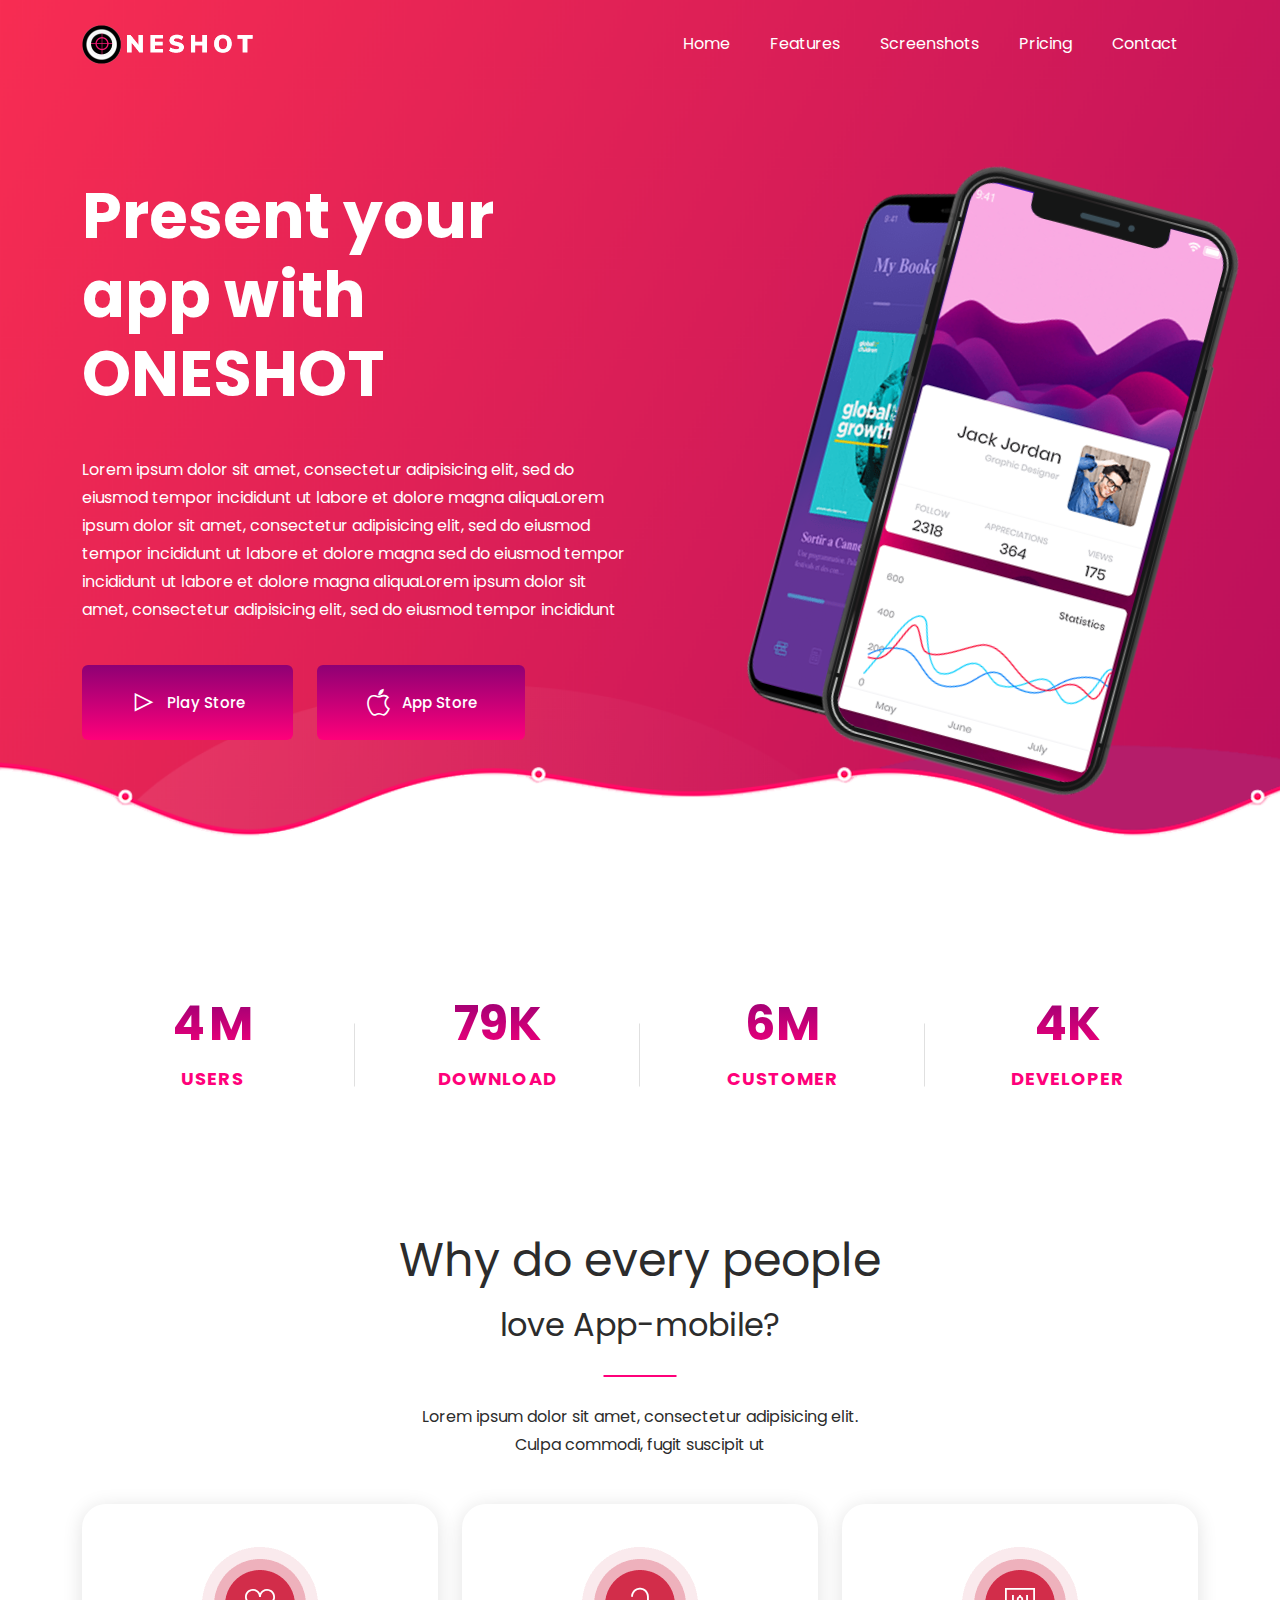
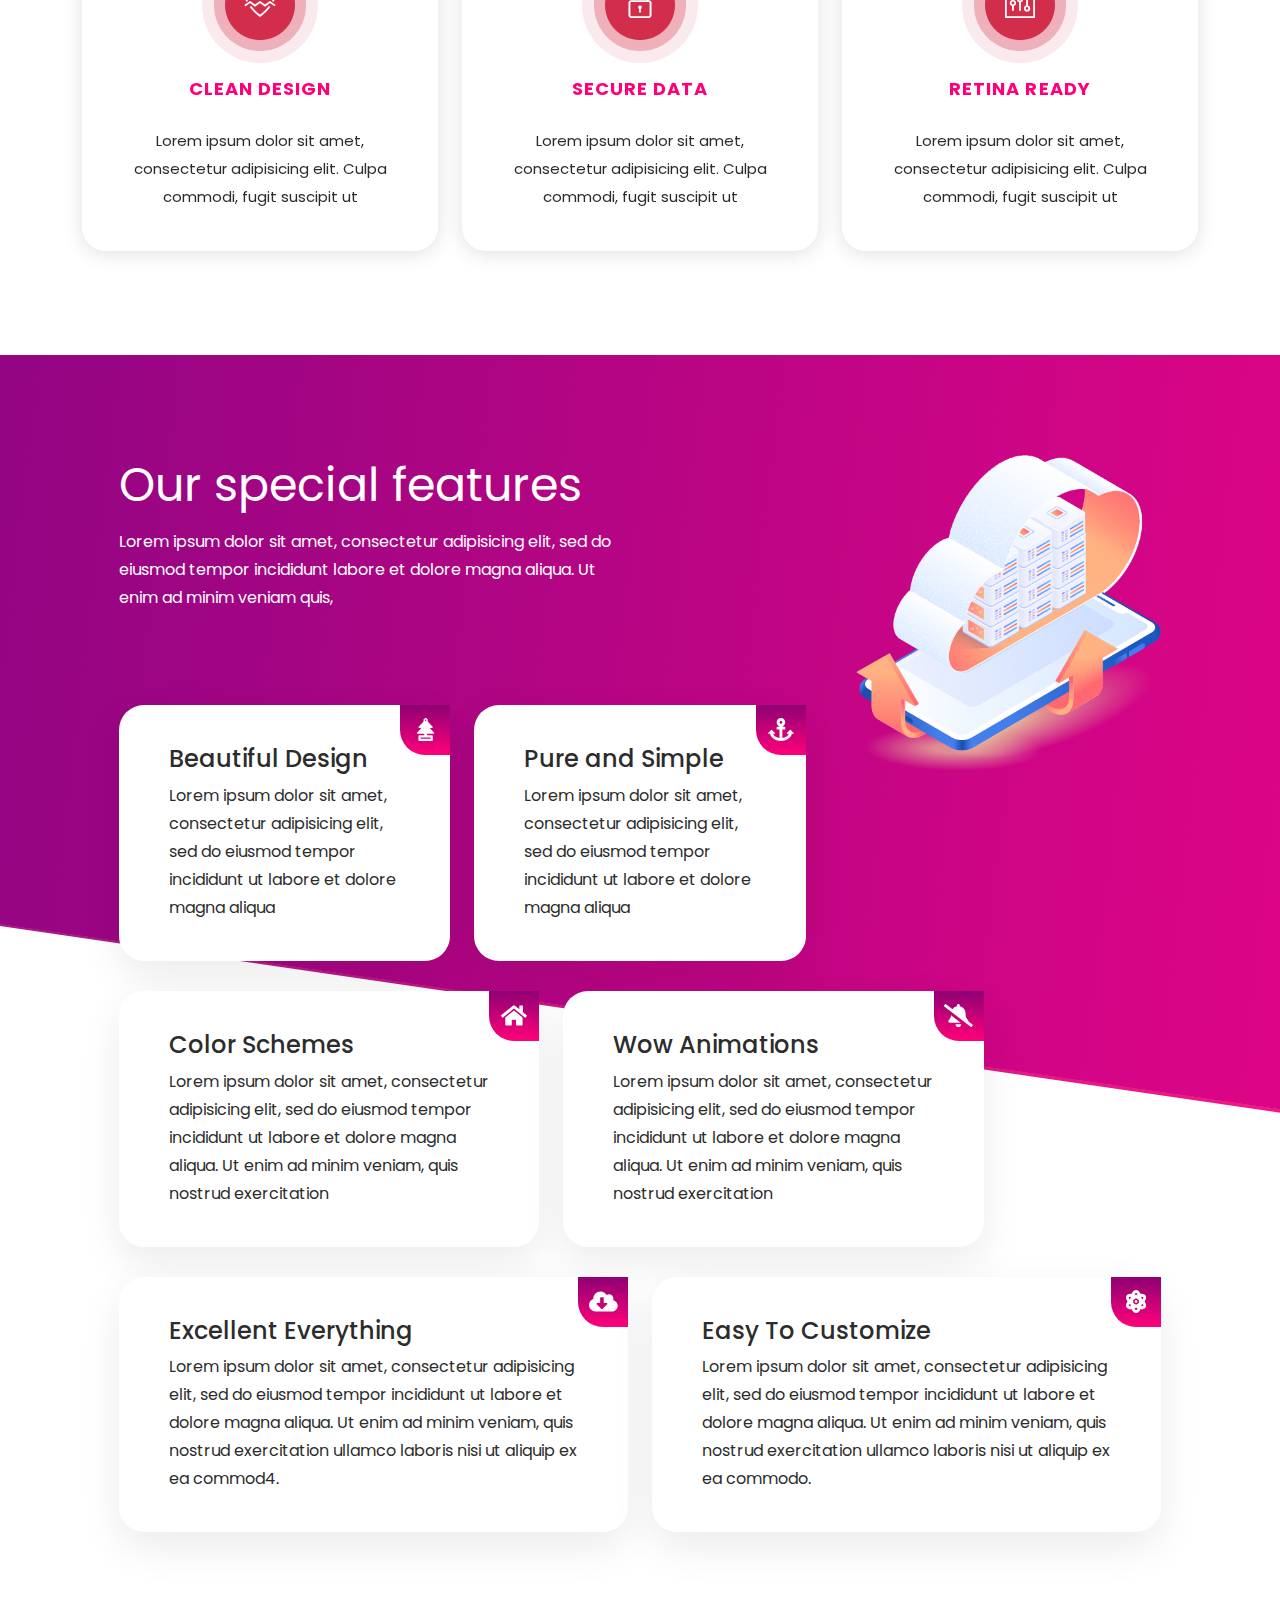
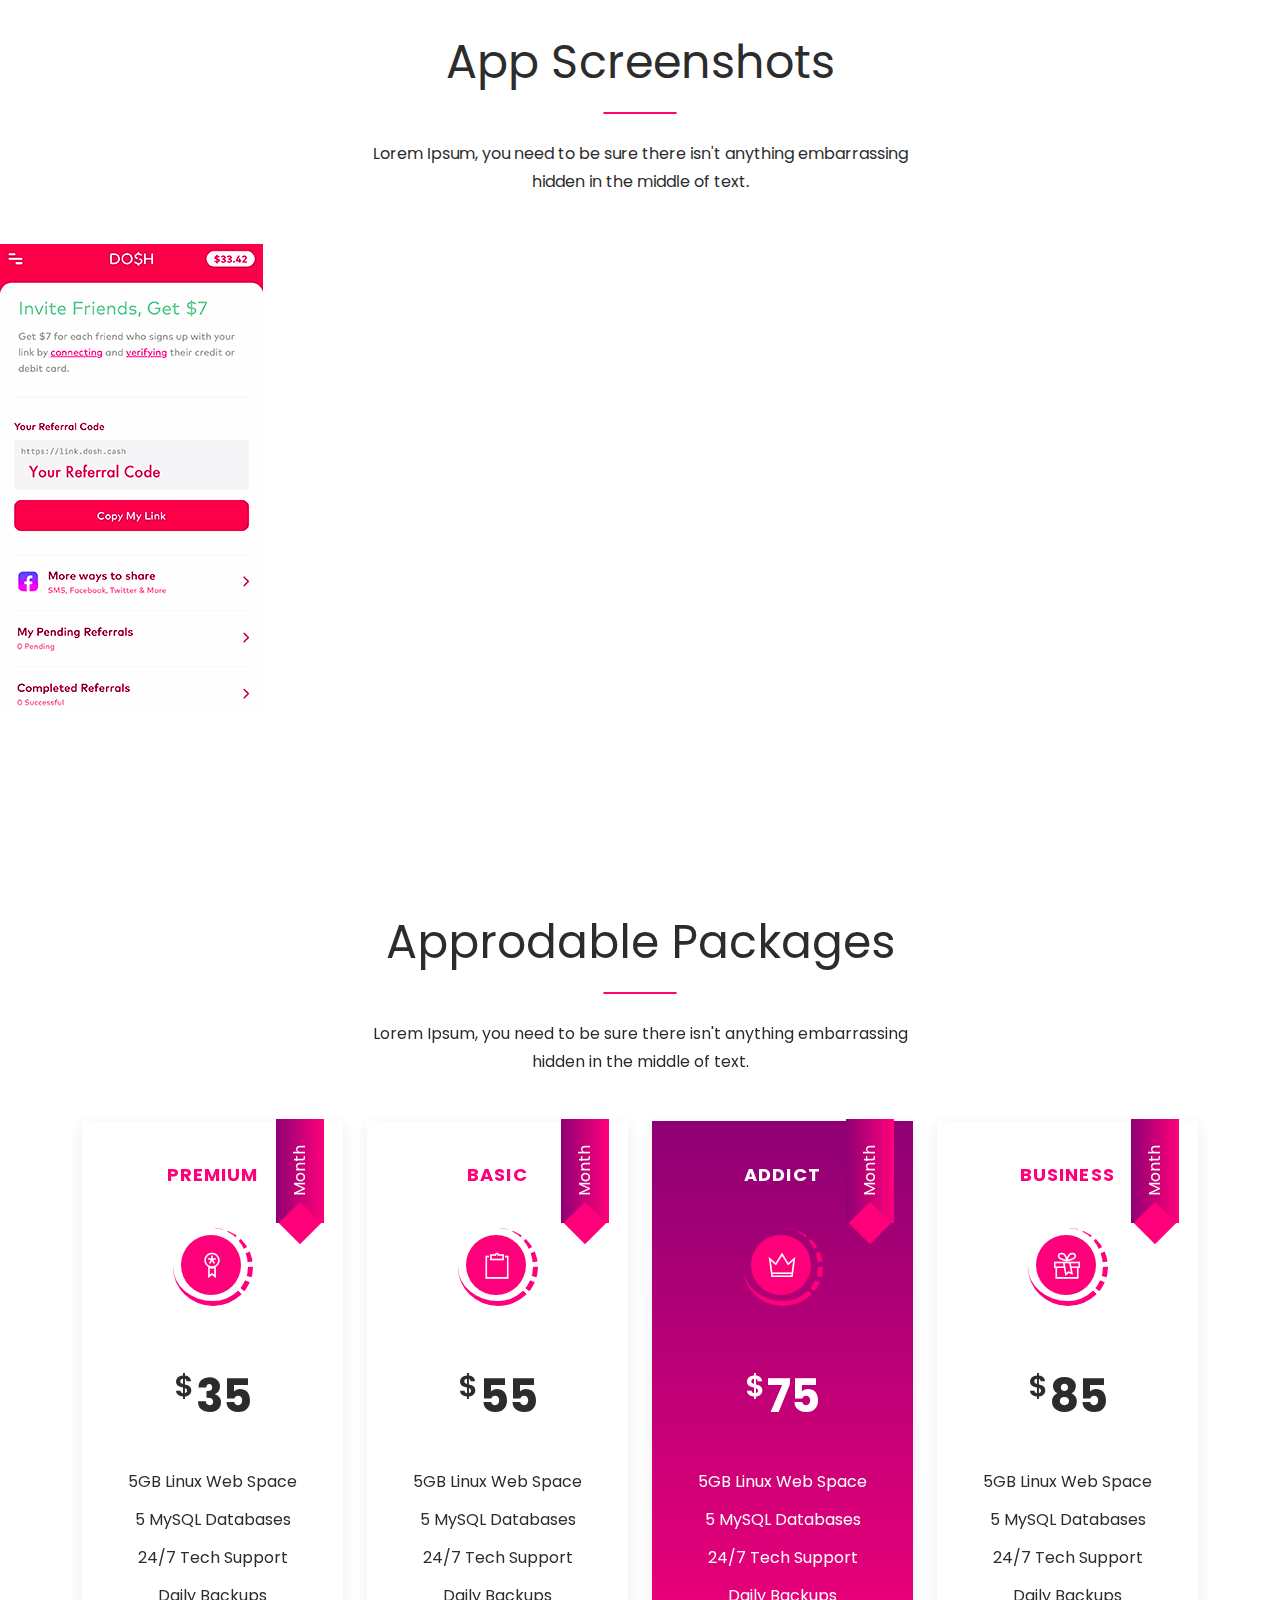
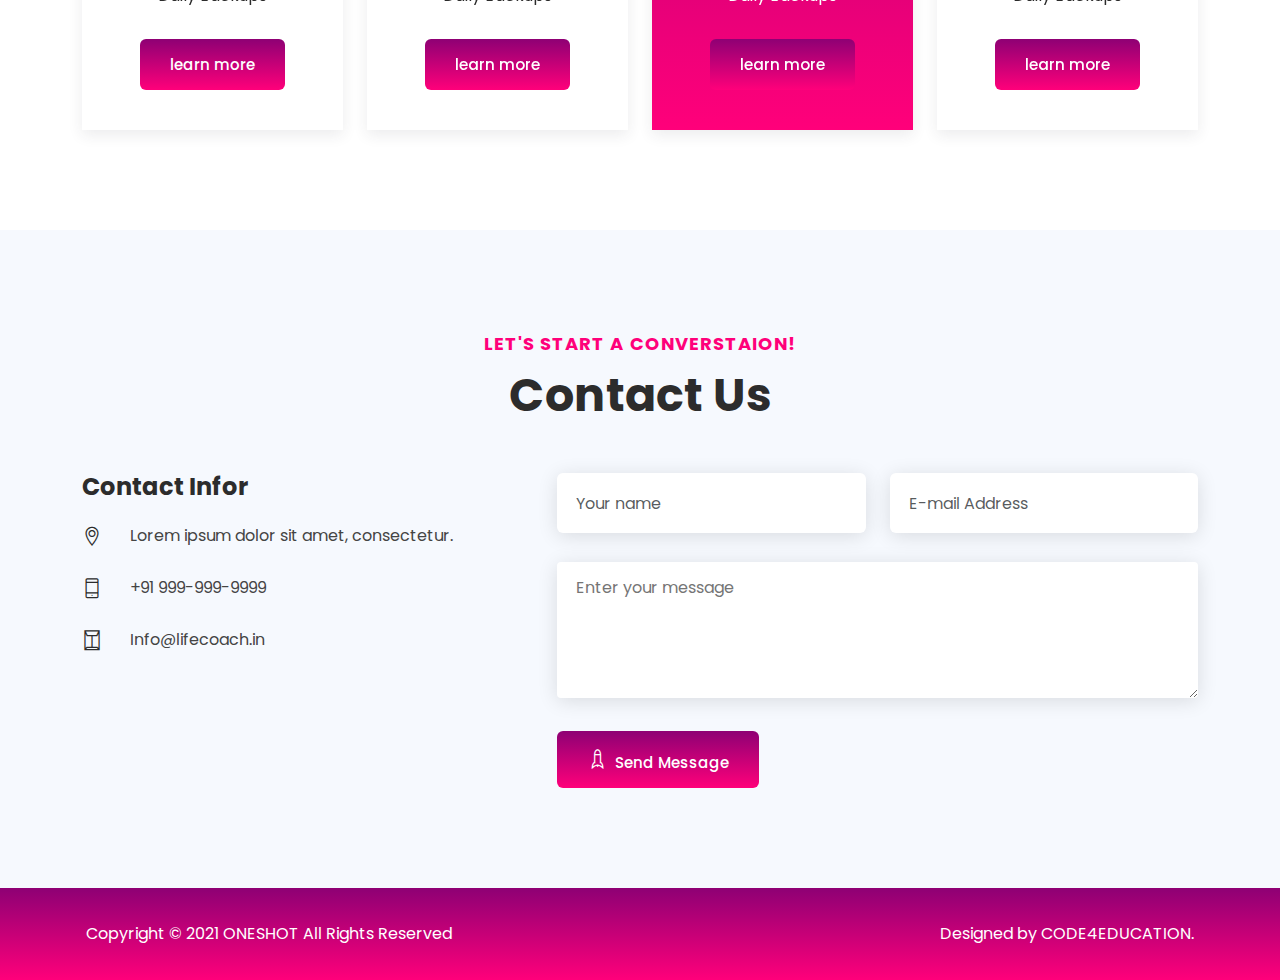
<file: OneShot/index.html>
<!DOCTYPE html>
<html>
  <head>
    <title>App-Landing-Page</title>
    <meta charset="UTF-8" />
    <meta name="description" content="" />
    <meta http-equiv="X-UA-Compatible" content="IE=edge" />
    <meta
      name="viewport"
      content="width=device-width, initial-scale=1, shrink-to-fit=no"
    />

    <!-- Favicon  -->
    <link rel="icon" href="assets/images/logo/favicon.png" />

    <!-- Themify Icons -->
    <link rel="stylesheet" href="assets/css/themify-icons.css" />

    <!-- ***** All CSS Files ***** -->
    <link
      rel="stylesheet"
      href="https://cdn.jsdelivr.net/npm/swiper@11/swiper-bundle.min.css"
    />

    <!-- Bootstrap 5 CSS -->
    <link
      href="https://cdn.jsdelivr.net/npm/bootstrap@5.3.3/dist/css/bootstrap.min.css"
      rel="stylesheet"
    />

    <!-- Style css -->
    <link rel="stylesheet" href="assets/css/style.css" />

    <!-- Responsive 5 css -->
    <link rel="stylesheet" href="assets/css/responsive.css" />
  </head>
  <body
    data-bs-spy="scroll"
    data-bs-target="#navbarText"
    data-bs-offset="0"
    class="navbar-nav"
    tabindex="0"
  >
    <!-- ============================
         Header Section
    =================================  -->
    <header>
      <nav class="navbar navbar-expand-lg navbar-sticky">
        <div class="container">
          <a class="navbar-brand" href="#">
            <img
              decoding="async"
              src="./assets/images/logo/oneshot-white.png"
              class="img-fluid navbar-brand-regular"
            />
            <img
              decoding="async"
              src="./assets/images/logo/oneshot-pink.png"
              class="img-fluid navbar-brand-sticky"
            />
          </a>
          <button
            class="navbar-toggler"
            type="button"
            data-bs-toggle="collapse"
            data-bs-target="#navbarText"
            aria-controls="navbarText"
            aria-expanded="false"
            aria-label="Toggle navigation"
          >
            <span class="ti-align-justify navbar-toggler-icon"></span>
          </button>
          <div class="collapse navbar-collapse" id="navbarText">
            <ul class="navbar-nav ms-auto mb-2 mb-lg-0">
              <li class="nav-item">
                <a
                  class="nav-link scroll active"
                  aria-current="page"
                  href="#home"
                  >Home</a
                >
              </li>
              <li class="nav-item">
                <a class="nav-link scroll" href="#features">Features</a>
              </li>
              <li class="nav-item">
                <a class="nav-link scroll" href="#app-screenshots"
                  >Screenshots</a
                >
              </li>
              <li class="nav-item">
                <a class="nav-link scroll" href="#pricing">Pricing</a>
              </li>
              <li class="nav-item">
                <a class="nav-link scroll" href="#contact">Contact</a>
              </li>
            </ul>
          </div>
        </div>
      </nav>
    </header>

    <!-- ============================
         Start Home
    =================================  -->
    <section id="home">
      <div class="container">
        <div class="row align-items-center">
          <div class="col-sm-12 col-lg-6">
            <div class="home_text">
              <h2>
                Present your app with
                <span class="text-uppercase">oneshot</span>
              </h2>
              <p>
                Lorem ipsum dolor sit amet, consectetur adipisicing elit, sed do
                eiusmod tempor incididunt ut labore et dolore magna aliquaLorem
                ipsum dolor sit amet, consectetur adipisicing elit, sed do
                eiusmod tempor incididunt ut labore et dolore magna sed do
                eiusmod tempor incididunt ut labore et dolore magna aliquaLorem
                ipsum dolor sit amet, consectetur adipisicing elit, sed do
                eiusmod tempor incididunt
              </p>

              <!-- home-donwload-btn -->
              <div class="home-download-btn">
                <a href="#" class="btn btn-bordered mt-4"
                  ><span class="ti-control-play"></span>Play Store</a
                >
                <a href="#" class="btn btn-bordered mt-4"
                  ><span class="ti-apple"></span>App Store</a
                >
              </div>
            </div>
          </div>
          <div class="col-sm-12 col-lg-6">
            <div class="home-image">
              <img
                decoding="async"
                src="assets/images/m.png"
                class="img-fluid"
              />
            </div>
          </div>
        </div>
      </div>
    </section>

    <!-- ============================
         Counter Area Start
    =================================  -->
    <section class="section counter_area">
      <div class="container">
        <div class="row justify-content-center">
          <!-- single-counter -->
          <div class="col-6 col-sm-3 single_counter text-center">
            <div class="counter_inner p-3 p-md-0">
              <!-- Counter Item -->
              <div class="counter_item d-inline-block mb-3">
                <span id="count1" class="counter fw-bold">10</span>
                <span class="fw-bold">M</span>
              </div>
              <h5>Users</h5>
            </div>
          </div>
          <!-- single-counter -->
          <div class="col-6 col-sm-3 single_counter text-center">
            <div class="counter_inner p-3 p-md-0">
              <!-- Counter Item -->
              <div class="counter_item d-inline-block mb-3">
                <span id="count2" class="counter fw-bold">23</span
                ><span class="fw-bold">K</span>
              </div>
              <h5>Download</h5>
            </div>
          </div>
          <!-- single-counter -->
          <div class="col-6 col-sm-3 single_counter text-center">
            <div class="counter_inner p-3 p-md-0">
              <!-- Counter Item -->
              <div class="counter_item d-inline-block mb-3">
                <span id="count3" class="counter fw-bold">9</span
                ><span class="fw-bold">M</span>
              </div>
              <h5>Customer</h5>
            </div>
          </div>
          <!-- single-counter -->
          <div class="col-6 col-sm-3 single_counter text-center">
            <div class="counter_inner p-3 p-md-0">
              <!-- Counter Item -->
              <div class="counter_item d-inline-block mb-3">
                <span id="count4" class="counter fw-bold">12</span
                ><span class="fw-bold">K</span>
              </div>
              <h5>Developer</h5>
            </div>
          </div>
        </div>
      </div>
    </section>

    <!-- ============================
         Promo Section Start
    =================================  -->
    <section class="promo_section">
      <div class="container">
        <div class="row justify-content-center">
          <div class="col-lg-7 col-md-8">
            <!-- section heading -->
            <div class="section_heading text-center">
              <h2>Why do every people<br /><span>love App-mobile?</span></h2>
              <p>
                Lorem ipsum dolor sit amet, consectetur adipisicing elit.<br />
                Culpa commodi, fugit suscipit ut
              </p>
            </div>
          </div>
        </div>
        <div class="row mobile_px_20">
          <!-- single-promo -->
          <div class="col-md-6 col-lg-4">
            <div class="single_promo_hover single_promo_1 text-center">
              <div class="circle-icon">
                <span class="ti-heart-broken text-white"></span>
              </div>
              <h5>Clean Design</h5>
              <p>
                Lorem ipsum dolor sit amet, consectetur adipisicing elit. Culpa
                commodi, fugit suscipit ut
              </p>
            </div>
          </div>
          <!-- single-promo -->
          <div class="col-md-6 col-lg-4">
            <div class="single_promo_hover single_promo_1 text-center">
              <div class="circle-icon">
                <span class="ti-unlock text-white"></span>
              </div>
              <h5>Secure Data</h5>
              <p>
                Lorem ipsum dolor sit amet, consectetur adipisicing elit. Culpa
                commodi, fugit suscipit ut
              </p>
            </div>
          </div>
          <!-- single-promo -->
          <div class="col-md-6 col-lg-4">
            <div class="single_promo_hover single_promo_1 text-center">
              <div class="circle-icon">
                <span class="ti-panel text-white"></span>
              </div>
              <h5>Retina Ready</h5>
              <p>
                Lorem ipsum dolor sit amet, consectetur adipisicing elit. Culpa
                commodi, fugit suscipit ut
              </p>
            </div>
          </div>
        </div>
      </div>
    </section>

    <!-- ============================
         Features Section Start
    =================================  -->
    <section id="features">
      <!-- title -->
      <div class="title">
        <div class="container-fluid">
          <div class="row">
            <div class="col-md-5 offset-md-1">
              <!-- features-middle -->
              <div class="features_middle">
                <h2>Our special features</h2>
                <!-- sub-title -->
                <p>
                  Lorem ipsum dolor sit amet, consectetur adipisicing elit, sed
                  do eiusmod tempor incididunt labore et dolore magna aliqua. Ut
                  enim ad minim veniam quis,
                </p>
              </div>
            </div>
            <div class="col-md-5">
              <!-- feature-img -->
              <div class="feature_img">
                <img
                  decoding="async"
                  src="assets/images/service-1.png"
                  alt=""
                />
              </div>
            </div>
          </div>
        </div>
      </div>
      <div class="container-fluid margin_top_up ipad_px_30">
        <div class="row">
          <div class="col-sm-12 col-lg-10 offset-lg-1">
            <div class="row">
              <!-- single-feature -->
              <div class="col-sm-6 col-lg-4">
                <div class="single_feature">
                  <h4>Beautiful Design</h4>
                  <p>
                    Lorem ipsum dolor sit amet, consectetur adipisicing elit,
                    sed do eiusmod tempor incididunt ut labore et dolore magna
                    aliqua
                  </p>
                  <!-- feature-icon -->
                  <div class="feature_icon">
                    <svg
                      class="svg-inline--fa fa-air-freshener fa-w-12"
                      aria-hidden="true"
                      focusable="false"
                      data-prefix="fas"
                      data-icon="air-freshener"
                      role="img"
                      xmlns="http://www.w3.org/2000/svg"
                      viewBox="0 0 384 512"
                      data-fa-i2svg=""
                    >
                      <path
                        fill="currentColor"
                        d="M378.94 321.41L284.7 224h49.22c15.3 0 23.66-16.6 13.86-27.53L234.45 69.96c3.43-6.61 5.55-14 5.55-21.96 0-26.51-21.49-48-48-48s-48 21.49-48 48c0 7.96 2.12 15.35 5.55 21.96L36.22 196.47C26.42 207.4 34.78 224 50.08 224H99.3L5.06 321.41C-6.69 333.56 3.34 352 21.7 352H160v32H48c-8.84 0-16 7.16-16 16v96c0 8.84 7.16 16 16 16h288c8.84 0 16-7.16 16-16v-96c0-8.84-7.16-16-16-16H224v-32h138.3c18.36 0 28.39-18.44 16.64-30.59zM192 31.98c8.85 0 16.02 7.17 16.02 16.02 0 8.84-7.17 16.02-16.02 16.02S175.98 56.84 175.98 48c0-8.85 7.17-16.02 16.02-16.02zM304 432v32H80v-32h224z"
                      ></path>
                    </svg>
                    <!-- <i class="fas fa-air-freshener"></i> -->
                  </div>
                </div>
              </div>
              <!-- single-feature -->
              <div class="col-sm-6 col-lg-4">
                <div class="single_feature">
                  <h4>Pure and Simple</h4>
                  <p>
                    Lorem ipsum dolor sit amet, consectetur adipisicing elit,
                    sed do eiusmod tempor incididunt ut labore et dolore magna
                    aliqua
                  </p>
                  <!-- feature-icon -->
                  <div class="feature_icon">
                    <svg
                      class="svg-inline--fa fa-anchor fa-w-18"
                      aria-hidden="true"
                      focusable="false"
                      data-prefix="fas"
                      data-icon="anchor"
                      role="img"
                      xmlns="http://www.w3.org/2000/svg"
                      viewBox="0 0 576 512"
                      data-fa-i2svg=""
                    >
                      <path
                        fill="currentColor"
                        d="M12.971 352h32.394C67.172 454.735 181.944 512 288 512c106.229 0 220.853-57.38 242.635-160h32.394c10.691 0 16.045-12.926 8.485-20.485l-67.029-67.029c-4.686-4.686-12.284-4.686-16.971 0l-67.029 67.029c-7.56 7.56-2.206 20.485 8.485 20.485h35.146c-20.29 54.317-84.963 86.588-144.117 94.015V256h52c6.627 0 12-5.373 12-12v-40c0-6.627-5.373-12-12-12h-52v-5.47c37.281-13.178 63.995-48.725 64-90.518C384.005 43.772 341.605.738 289.37.01 235.723-.739 192 42.525 192 96c0 41.798 26.716 77.35 64 90.53V192h-52c-6.627 0-12 5.373-12 12v40c0 6.627 5.373 12 12 12h52v190.015c-58.936-7.399-123.82-39.679-144.117-94.015h35.146c10.691 0 16.045-12.926 8.485-20.485l-67.029-67.029c-4.686-4.686-12.284-4.686-16.971 0L4.485 331.515C-3.074 339.074 2.28 352 12.971 352zM288 64c17.645 0 32 14.355 32 32s-14.355 32-32 32-32-14.355-32-32 14.355-32 32-32z"
                      ></path>
                    </svg>
                    <!-- <i class="fas fa-anchor"></i> -->
                  </div>
                </div>
              </div>
              <!-- single-feature -->
              <div class="col-sm-6 col-lg-5">
                <div class="single_feature">
                  <h4>Color Schemes</h4>
                  <p>
                    Lorem ipsum dolor sit amet, consectetur adipisicing elit,
                    sed do eiusmod tempor incididunt ut labore et dolore magna
                    aliqua. Ut enim ad minim veniam, quis nostrud exercitation
                  </p>
                  <!-- feature-icon -->
                  <div class="feature_icon">
                    <svg
                      class="svg-inline--fa fa-home fa-w-18"
                      aria-hidden="true"
                      focusable="false"
                      data-prefix="fa"
                      data-icon="home"
                      role="img"
                      xmlns="http://www.w3.org/2000/svg"
                      viewBox="0 0 576 512"
                      data-fa-i2svg=""
                    >
                      <path
                        fill="currentColor"
                        d="M280.37 148.26L96 300.11V464a16 16 0 0 0 16 16l112.06-.29a16 16 0 0 0 15.92-16V368a16 16 0 0 1 16-16h64a16 16 0 0 1 16 16v95.64a16 16 0 0 0 16 16.05L464 480a16 16 0 0 0 16-16V300L295.67 148.26a12.19 12.19 0 0 0-15.3 0zM571.6 251.47L488 182.56V44.05a12 12 0 0 0-12-12h-56a12 12 0 0 0-12 12v72.61L318.47 43a48 48 0 0 0-61 0L4.34 251.47a12 12 0 0 0-1.6 16.9l25.5 31A12 12 0 0 0 45.15 301l235.22-193.74a12.19 12.19 0 0 1 15.3 0L530.9 301a12 12 0 0 0 16.9-1.6l25.5-31a12 12 0 0 0-1.7-16.93z"
                      ></path>
                    </svg>
                    <!-- <i class="fa fa-home"></i> -->
                  </div>
                </div>
              </div>
              <!-- single-feature -->
              <div class="col-sm-6 col-lg-5">
                <div class="single_feature">
                  <h4>Wow Animations</h4>
                  <p>
                    Lorem ipsum dolor sit amet, consectetur adipisicing elit,
                    sed do eiusmod tempor incididunt ut labore et dolore magna
                    aliqua. Ut enim ad minim veniam, quis nostrud exercitation
                  </p>
                  <!-- feature-icon -->
                  <div class="feature_icon">
                    <svg
                      class="svg-inline--fa fa-bell-slash fa-w-20"
                      aria-hidden="true"
                      focusable="false"
                      data-prefix="fa"
                      data-icon="bell-slash"
                      role="img"
                      xmlns="http://www.w3.org/2000/svg"
                      viewBox="0 0 640 512"
                      data-fa-i2svg=""
                    >
                      <path
                        fill="currentColor"
                        d="M633.82 458.1l-90.62-70.05c.19-1.38.8-2.66.8-4.06.05-7.55-2.61-15.27-8.61-21.71-19.32-20.76-55.47-51.99-55.47-154.29 0-77.7-54.48-139.9-127.94-155.16V32c0-17.67-14.32-32-31.98-32s-31.98 14.33-31.98 32v20.84c-40.33 8.38-74.66 31.07-97.59 62.57L45.47 3.37C38.49-2.05 28.43-.8 23.01 6.18L3.37 31.45C-2.05 38.42-.8 48.47 6.18 53.9l588.35 454.73c6.98 5.43 17.03 4.17 22.46-2.81l19.64-25.27c5.42-6.97 4.17-17.02-2.81-22.45zM157.23 251.54c-8.61 67.96-36.41 93.33-52.62 110.75-6 6.45-8.66 14.16-8.61 21.71.11 16.4 12.98 32 32.1 32h241.92L157.23 251.54zM320 512c35.32 0 63.97-28.65 63.97-64H256.03c0 35.35 28.65 64 63.97 64z"
                      ></path>
                    </svg>
                    <!-- <i class="fa fa-bell-slash"></i> -->
                  </div>
                </div>
              </div>
              <!-- single-feature -->
              <div class="col-sm-6 col-lg-6">
                <div class="single_feature">
                  <h4>Excellent Everything</h4>
                  <p>
                    Lorem ipsum dolor sit amet, consectetur adipisicing elit,
                    sed do eiusmod tempor incididunt ut labore et dolore magna
                    aliqua. Ut enim ad minim veniam, quis nostrud exercitation
                    ullamco laboris nisi ut aliquip ex ea commod4.
                  </p>
                  <!-- feature-icon -->
                  <div class="feature_icon">
                    <svg
                      class="svg-inline--fa fa-cloud-download-alt fa-w-20"
                      aria-hidden="true"
                      focusable="false"
                      data-prefix="fa"
                      data-icon="cloud-download-alt"
                      role="img"
                      xmlns="http://www.w3.org/2000/svg"
                      viewBox="0 0 640 512"
                      data-fa-i2svg=""
                    >
                      <path
                        fill="currentColor"
                        d="M537.6 226.6c4.1-10.7 6.4-22.4 6.4-34.6 0-53-43-96-96-96-19.7 0-38.1 6-53.3 16.2C367 64.2 315.3 32 256 32c-88.4 0-160 71.6-160 160 0 2.7.1 5.4.2 8.1C40.2 219.8 0 273.2 0 336c0 79.5 64.5 144 144 144h368c70.7 0 128-57.3 128-128 0-61.9-44-113.6-102.4-125.4zm-132.9 88.7L299.3 420.7c-6.2 6.2-16.4 6.2-22.6 0L171.3 315.3c-10.1-10.1-2.9-27.3 11.3-27.3H248V176c0-8.8 7.2-16 16-16h48c8.8 0 16 7.2 16 16v112h65.4c14.2 0 21.4 17.2 11.3 27.3z"
                      ></path>
                    </svg>
                    <!-- <i class="fa fa-cloud-download-alt"></i> -->
                  </div>
                </div>
              </div>
              <!-- single-feature -->
              <div class="col-sm-6 col-lg-6">
                <div class="single_feature">
                  <h4>Easy To Customize</h4>
                  <p>
                    Lorem ipsum dolor sit amet, consectetur adipisicing elit,
                    sed do eiusmod tempor incididunt ut labore et dolore magna
                    aliqua. Ut enim ad minim veniam, quis nostrud exercitation
                    ullamco laboris nisi ut aliquip ex ea commodo.
                  </p>
                  <!-- feature-icon -->
                  <div class="feature_icon">
                    <svg
                      class="svg-inline--fa fa-atom fa-w-14"
                      aria-hidden="true"
                      focusable="false"
                      data-prefix="fas"
                      data-icon="atom"
                      role="img"
                      xmlns="http://www.w3.org/2000/svg"
                      viewBox="0 0 448 512"
                      data-fa-i2svg=""
                    >
                      <path
                        fill="currentColor"
                        d="M413.03 256c40.13-54.89 41.51-98.62 25.14-128-10.91-19.52-40.54-50.73-116.33-41.88C300.36 34.89 267.64 0 224 0s-76.36 34.89-97.84 86.12C50.43 77.34 20.73 108.48 9.83 128c-16.38 29.4-15 73.09 25.14 128-40.13 54.89-41.51 98.62-25.14 128 29.21 52.34 101.68 43.58 116.33 41.88C147.63 477.1 180.36 512 224 512s76.37-34.9 97.84-86.12c14.64 1.7 87.11 10.46 116.33-41.88 16.38-29.4 15-73.09-25.14-128zM63.38 352c-4.03-7.21-.19-24.8 14.95-48.29 6.96 6.53 14.2 12.89 21.87 19.18 1.71 13.71 4 27.08 6.76 40.08-24.56.89-39.89-4.37-43.58-10.97zm36.82-162.88c-7.66 6.29-14.9 12.65-21.87 19.18-15.13-23.5-18.97-41.09-14.95-48.3 3.41-6.14 16.39-11.47 37.92-11.47 1.71 0 3.87.3 5.69.37a472.191 472.191 0 0 0-6.79 40.22zM224 64c9.47 0 22.2 13.52 33.86 37.26-11.19 3.7-22.44 8-33.86 12.86-11.42-4.86-22.67-9.16-33.86-12.86C201.8 77.52 214.53 64 224 64zm0 384c-9.47 0-22.2-13.52-33.86-37.26 11.19-3.7 22.44-8 33.86-12.86 11.42 4.86 22.67 9.16 33.86 12.86C246.2 434.48 233.47 448 224 448zm62.5-157.33c-26.7 19.08-46.14 29.33-62.5 37.48-16.35-8.14-35.8-18.41-62.5-37.48-1.99-27.79-1.99-41.54 0-69.33 26.67-19.05 46.13-29.32 62.5-37.48 16.39 8.17 35.86 18.44 62.5 37.48 1.98 27.78 1.99 41.53 0 69.33zM384.62 352c-3.67 6.62-19 11.82-43.58 10.95 2.76-13 5.05-26.37 6.76-40.06 7.66-6.29 14.9-12.65 21.87-19.18 15.13 23.49 18.97 41.08 14.95 48.29zm-14.95-143.71c-6.96-6.53-14.2-12.89-21.87-19.18a473.535 473.535 0 0 0-6.79-40.22c1.82-.07 3.97-.37 5.69-.37 21.52 0 34.51 5.34 37.92 11.47 4.02 7.22.18 24.81-14.95 48.3zM224 224c-17.67 0-32 14.33-32 32s14.33 32 32 32 32-14.33 32-32-14.33-32-32-32z"
                      ></path>
                    </svg>
                    <!-- <i class="fas fa-atom"></i> -->
                  </div>
                </div>
              </div>
            </div>
          </div>
        </div>
      </div>
    </section>

    <!-- ============================
         app-screenshots Section Start
    =================================  -->
    <section id="app-screenshots" class="ptb_100">
      <div class="container">
        <div class="row justify-content-center">
          <div class="col-lg-6">
            <!-- screenshots title -->
            <div class="section_heading text-center mb-5">
              <h2 class="section_title">App Screenshots</h2>
              <!-- section sub title -->
              <p class="section_sub_title">
                Lorem Ipsum, you need to be sure there isn't anything
                embarrassing hidden in the middle of text.
              </p>
            </div>
          </div>
          <!--// .col //-->
        </div>
      </div>
      <div class="swiper-container app-screen">
        <div class="swiper-wrapper">
          <div class="swiper-slide">
            <!-- single screenshot image -->
            <div class="slider-image">
              <img
                decoding="async"
                src="assets/images/screenshots/1.jpg"
                alt="slide 1"
              />
            </div>
          </div>
          <div class="swiper-slide">
            <!-- single screenshot image -->
            <div class="slider-image">
              <img
                decoding="async"
                src="assets/images/screenshots/2.jpg"
                alt="slide 2"
              />
            </div>
          </div>
          <div class="swiper-slide">
            <!-- single screenshot image -->
            <div class="slider-image">
              <img
                decoding="async"
                src="assets/images/screenshots/3.jpg"
                alt="slide 3"
              />
            </div>
          </div>
          <div class="swiper-slide">
            <!-- single screenshot image -->
            <div class="slider-image">
              <img
                decoding="async"
                src="assets/images/screenshots/4.jpg"
                alt="slide 4"
              />
            </div>
          </div>
          <div class="swiper-slide">
            <!-- single screenshot image -->
            <div class="slider-image">
              <img
                decoding="async"
                src="assets/images/screenshots/5.jpg"
                alt="slide 5"
              />
            </div>
          </div>
        </div>
        <div class="swiper-pagination"></div>
      </div>
    </section>
    <!-- ===== PRICING SECTION START -->
    <section id="pricing" class="ptb_100">
      <div class="container">
        <div class="row">
          <div class="col-md-6 offset-md-3">
            <!-- pricing title -->
            <div class="section_heading text-center">
              <h2>Approdable Packages</h2>
              <p>
                Lorem Ipsum, you need to be sure there isn't anything
                embarrassing hidden in the middle of text.
              </p>
            </div>
          </div>
        </div>
        <div class="row mobile_px_20">
          <!-- single price -->
          <div class="col-md-6 col-lg-3">
            <div class="single_price">
              <!-- month -->
              <div class="month">Month</div>
              <h5>premium</h5>
              <div class="icon_pad">
                <!-- icon-circle -->
                <div class="icon_circle">
                  <span class="ti-medall"></span>
                </div>
              </div>
              <!-- dolar -->
              <div class="doler">
                <h2><span class="doler-sine">$</span>35</h2>
              </div>
              <!-- features list -->
              <ul>
                <br />
                <li>5GB Linux Web Space</li>
                <li>5 MySQL Databases</li>
                <li>24/7 Tech Support</li>
                <li>Daily Backups</li>
              </ul>
              <!-- btn -->
              <a href="#" class="btn btn-bordered mt-4">learn more</a>
            </div>
          </div>
          <!-- single price -->
          <div class="col-md-6 col-lg-3">
            <div class="single_price">
              <!-- month -->
              <div class="month">Month</div>
              <h5>Basic</h5>
              <div class="icon_pad">
                <!-- icon circle -->
                <div class="icon_circle">
                  <span class="ti-clipboard"></span>
                </div>
              </div>
              <!-- dolar -->
              <div class="doler">
                <h2><span>$</span>55</h2>
              </div>
              <!-- features-list -->
              <ul>
                <br />
                <li>5GB Linux Web Space</li>
                <li>5 MySQL Databases</li>
                <li>24/7 Tech Support</li>
                <li>Daily Backups</li>
              </ul>
              <!-- btn -->
              <a href="#" class="btn btn-bordered mt-4">learn more</a>
            </div>
          </div>
          <!-- single-price -->
          <div class="col-md-6 col-lg-3">
            <div class="single_price active_price">
              <!-- month -->
              <div class="month">Month</div>
              <h5>Addict</h5>
              <div class="icon_pad">
                <!-- icon-circle -->
                <div class="icon_circle">
                  <span class="ti-crown"></span>
                </div>
              </div>
              <!-- dolar -->
              <div class="doler">
                <h2><span>$</span>75</h2>
              </div>
              <!-- features-list -->
              <ul>
                <br />
                <li>5GB Linux Web Space</li>
                <li>5 MySQL Databases</li>
                <li>24/7 Tech Support</li>
                <li>Daily Backups</li>
              </ul>
              <!-- btn -->
              <a href="#" class="btn btn-bordered mt-4 three">learn more</a>
            </div>
          </div>
          <!-- single price -->
          <div class="col-md-6 col-lg-3">
            <div class="single_price">
              <!-- month -->
              <div class="month">Month</div>
              <h5>Business</h5>
              <div class="icon_pad">
                <!-- icon-circle -->
                <div class="icon_circle">
                  <span class="ti-gift"></span>
                </div>
              </div>
              <!-- dolar -->
              <div class="doler">
                <h2><span>$</span>85</h2>
              </div>
              <!-- featrues-list -->
              <ul>
                <br />
                <li>5GB Linux Web Space</li>
                <li>5 MySQL Databases</li>
                <li>24/7 Tech Support</li>
                <li>Daily Backups</li>
              </ul>
              <!-- btn -->
              <a href="#" class="btn btn-bordered mt-4">learn more</a>
            </div>
          </div>
        </div>
      </div>
    </section>

    <!-- =====CONTACT SECTION START ======= -->
    <section id="contact">
      <div class="contact ptb_100">
        <div class="container">
          <div class="mb-5 text-center">
            <h5>Let's Start a Converstaion!</h5>
            <h2 class="fw-bold">Contact Us</h2>
          </div>
        </div>
        <div class="mobile_px_20">
          <div class="container">
            <div class="row">
              <div class="col-lg-5 col-md-5">
                <h4 class="fw-bold">Contact Infor</h4>
                <ul class="info list-unstyled">
                  <li class="d-flex align-items-center">
                    <span class="pe-3 ti-location-pin fs-5"></span>
                    <p>
                      <a href="">Lorem ipsum dolor sit amet, consectetur.</a>
                    </p>
                  </li>
                  <li class="d-flex align-items-center">
                    <span class="pe-3 ti-mobile fs-5"></span>
                    <p><a href="">+91 999-999-9999</a></p>
                  </li>
                  <li class="d-flex align-items-center">
                    <span class="pe-3 ti-envelope fs-5"></span>
                    <p><a href="">Info@lifecoach.in</a></p>
                  </li>
                </ul>
              </div>
              <div class="col-lg-7 col-md-7 pt-lg-0 pt-md-0 pt-4">
                <form>
                  <div class="row">
                    <div class="col-md-6">
                      <div class="form-group">
                        <input
                          type="text"
                          class="form-control"
                          placeholder="Your name"
                        />
                      </div>
                    </div>
                    <div class="col-md-6">
                      <div class="form-group">
                        <input
                          type="email"
                          class="form-control"
                          placeholder="E-mail Address"
                        />
                      </div>
                    </div>
                    <div class="col-md-12">
                      <div class="form-group">
                        <textarea
                          class="textarea"
                          cols="30"
                          rows="4"
                          placeholder="Enter your message"
                        ></textarea>
                      </div>
                    </div>
                    <div class="col-md-12">
                      <button class="btn">
                        <span class="ti-rocket pe-2 fs-5"></span>Send Message
                      </button>
                    </div>
                  </div>
                </form>
              </div>
            </div>
          </div>
        </div>
      </div>
    </section>

    <!-- ====== FOOTER SECTION START ====== -->
    <footer>
      <div class="p-3 copyright">
        <div class="container">
          <div class="row align-items-center">
            <div class="col-12 col-lg-6 p-3 text-center text-lg-start mob-pb-0">
              <p class="my-0">
                Copyright © 2021 <a href="#">ONESHOT</a> All Rights Reserved
              </p>
            </div>
            <div class="col-12 col-lg-6 p-3 text-center text-lg-end mob-pt-0">
              <p>
                Designed by <a href="#" target=" _blank">CODE4EDUCATION</a>.
              </p>
            </div>
          </div>
        </div>
      </div>
    </footer>

    <!-- =====SCROLL TOP ICON=======  -->
    <div id="scrollUp" title="Scroll To Top">
      <a href="#home"><span class="ti-arrow-up fs-4 text-white"></span></a>
    </div>
    <!-- Js  -->
    <!-- swiper slider -->
    <script src="https://cdn.jsdelivr.net/npm/swiper@11/swiper-bundle.min.js"></script>

    <!-- bootstrap js -->
    <script src="https://cdn.jsdelivr.net/npm/bootstrap@5.3.3/dist/js/bootstrap.bundle.min.js"></script>
    <!-- main js -->
    <script src="assets/js/main.js"></script>
  </body>
</html>
</file>
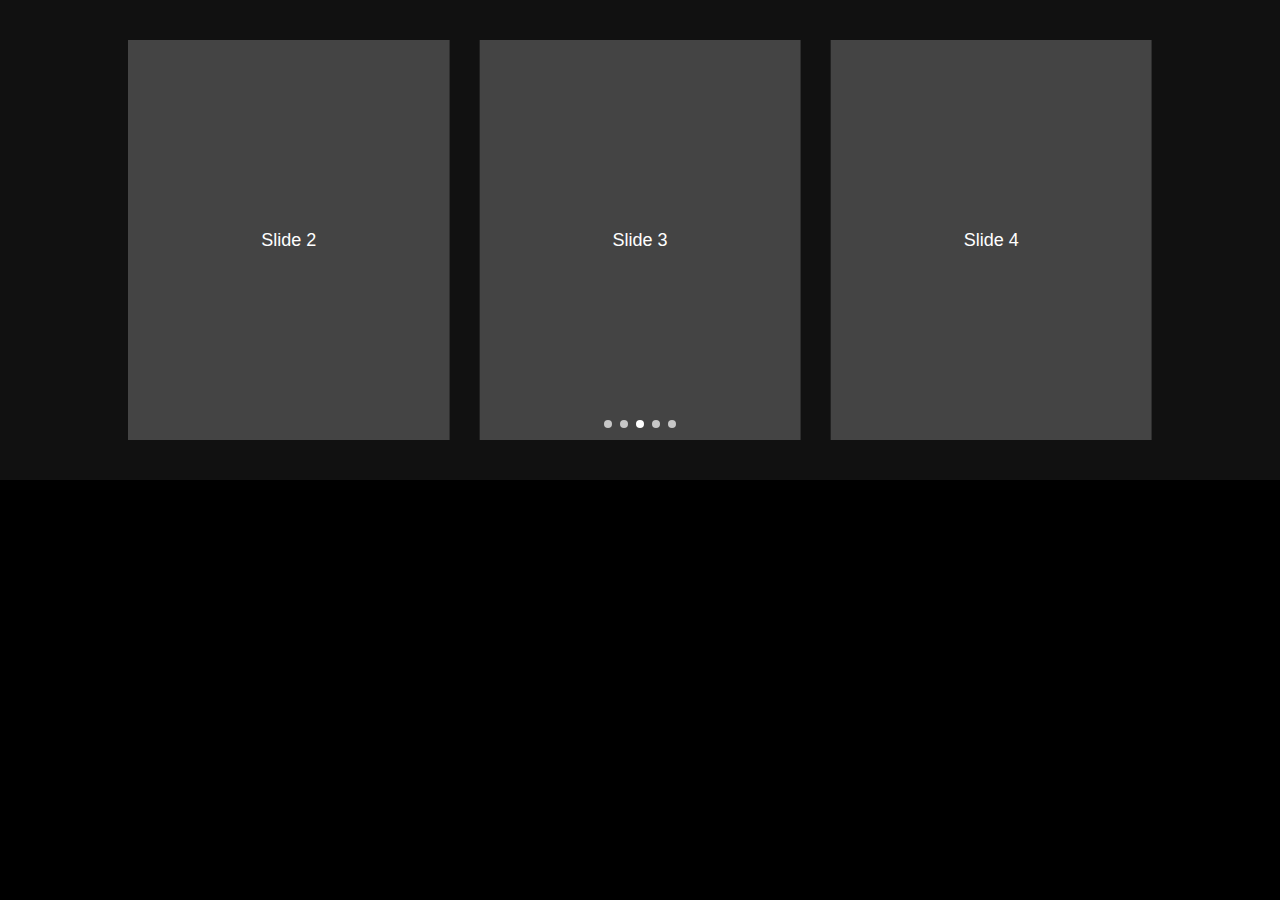
<file: OneShot/test.html>
<!DOCTYPE html>
<html lang="en">
  <head>
    <meta charset="UTF-8" />
    <meta name="viewport" content="width=device-width, initial-scale=1.0" />
    <title>Centered Swiper Slider</title>
    <!-- Swiper CSS -->
    <link
      rel="stylesheet"
      href="https://cdn.jsdelivr.net/npm/swiper@11/swiper-bundle.min.css"
    />

    <style>
      body {
        margin: 0;
        font-family: Arial, sans-serif;
        background: #000;
        color: #fff;
      }

      /* Section wrapper */
      .slider-section {
        display: flex;
        justify-content: center; /* horizontal center */
        align-items: center; /* vertical center */
        height: 400px; /* height of section */
        background: #111;
        padding: 40px 0;
      }

      /* Swiper container */
      .swiper {
        width: 80%; /* limit width */
        height: 100%; /* fill section height */
      }

      /* Slides styling */
      .swiper-slide {
        background: #444;
        display: flex;
        justify-content: center;
        align-items: center;
        font-size: 18px;
        color: #fff;
      }

      /* Optional: adjust pagination bullets */
      .swiper-pagination-bullet {
        background: #fff;
        opacity: 0.7;
      }

      .swiper-pagination-bullet-active {
        opacity: 1;
      }
    </style>
  </head>

  <body>
    <!-- Slider Section -->
    <section class="slider-section">
      <div class="swiper mySwiper">
        <div class="swiper-wrapper">
          <div class="swiper-slide">Slide 1</div>
          <div class="swiper-slide">Slide 2</div>
          <div class="swiper-slide">Slide 3</div>
          <div class="swiper-slide">Slide 4</div>
          <div class="swiper-slide">Slide 5</div>
        </div>
        <div class="swiper-pagination"></div>
      </div>
    </section>

    <!-- Swiper JS -->
    <script src="https://cdn.jsdelivr.net/npm/swiper@11/swiper-bundle.min.js"></script>

    <!-- Initialize Swiper -->
    <!-- Initialize Swiper -->
    <script>
      const swiper = new Swiper(".mySwiper", {
        slidesPerView: 3, // Number of slides visible
        centeredSlides: true, // Center active slide
        loop: true, // Infinite loop
        spaceBetween: 30, // Space between slides
        grabCursor: true, // Cursor effect
        initialSlide: 2, // Start from center slide (index 2)
        autoplay: {
          delay: 3000, // 3 seconds between slides
          disableOnInteraction: false, // Keep autoplay after user interaction
        },
        pagination: {
          el: ".swiper-pagination",
          clickable: true,
        },
        breakpoints: {
          0: {
            slidesPerView: 1, // Mobile
          },
          768: {
            slidesPerView: 2, // Tablet
          },
          1024: {
            slidesPerView: 3, // Desktop
          },
        },
      });
    </script>
  </body>
</html>
</file>
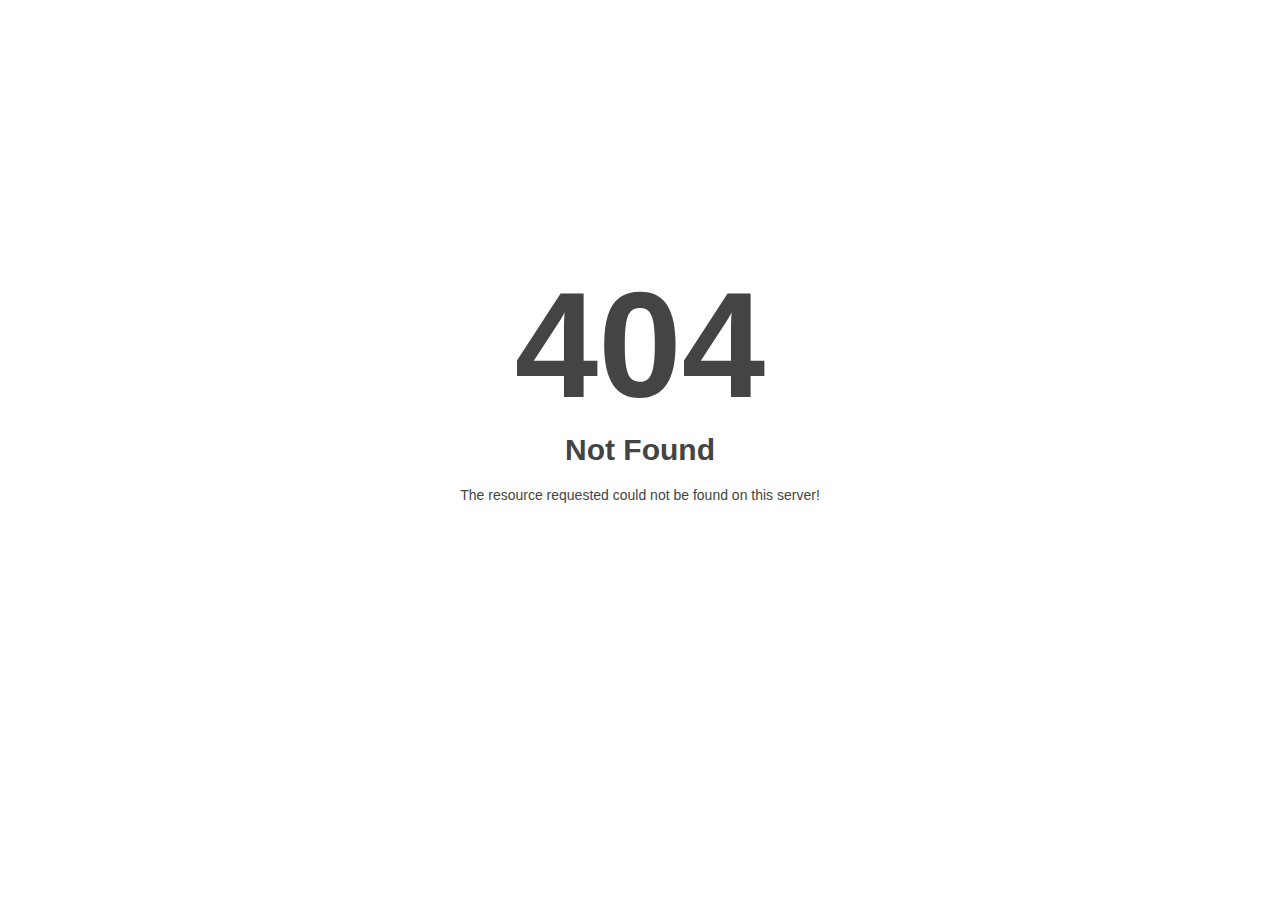
<file: OneShot/assets/fonts/themify9f24-2.html>
<!DOCTYPE html>
<html style="height:100%">
<head>
<meta name="viewport" content="width=device-width, initial-scale=1, shrink-to-fit=no" />
<title> 404 Not Found
</title></head>
<body style="color: #444; margin:0;font: normal 14px/20px Arial, Helvetica, sans-serif; height:100%; background-color: #fff;">
<div style="height:auto; min-height:100%; ">     <div style="text-align: center; width:800px; margin-left: -400px; position:absolute; top: 30%; left:50%;">
        <h1 style="margin:0; font-size:150px; line-height:150px; font-weight:bold;">404</h1>
<h2 style="margin-top:20px;font-size: 30px;">Not Found
</h2>
<p>The resource requested could not be found on this server!</p>
</div></div></body></html>
</file>
<file: OneShot/assets/css/themify-icons.css>
@font-face {
	font-family: 'themify';
	src: url('../fonts/themify.eot?-fvbane');
	src: url('../fonts/themify.eot?#iefix-fvbane') format('embedded-opentype'),
		url('../fonts/themify.woff?-fvbane') format('woff'),
		url('../fonts/themify.ttf?-fvbane') format('truetype'),
		url('../fonts/themify.svg?-fvbane#themify') format('svg');
	font-weight: normal;
	font-style: normal;
}

[class^="ti-"],
[class*=" ti-"] {
	font-family: 'themify';
	speak: none;
	font-style: normal;
	font-weight: normal;
	font-variant: normal;
	text-transform: none;
	line-height: 1;

	/* Better Font Rendering =========== */
	-webkit-font-smoothing: antialiased;
	-moz-osx-font-smoothing: grayscale;
}

.ti-wand:before {
	content: "\e600";
}

.ti-volume:before {
	content: "\e601";
}

.ti-user:before {
	content: "\e602";
}

.ti-unlock:before {
	content: "\e603";
}

.ti-unlink:before {
	content: "\e604";
}

.ti-trash:before {
	content: "\e605";
}

.ti-thought:before {
	content: "\e606";
}

.ti-target:before {
	content: "\e607";
}

.ti-tag:before {
	content: "\e608";
}

.ti-tablet:before {
	content: "\e609";
}

.ti-star:before {
	content: "\e60a";
}

.ti-spray:before {
	content: "\e60b";
}

.ti-signal:before {
	content: "\e60c";
}

.ti-shopping-cart:before {
	content: "\e60d";
}

.ti-shopping-cart-full:before {
	content: "\e60e";
}

.ti-settings:before {
	content: "\e60f";
}

.ti-search:before {
	content: "\e610";
}

.ti-zoom-in:before {
	content: "\e611";
}

.ti-zoom-out:before {
	content: "\e612";
}

.ti-cut:before {
	content: "\e613";
}

.ti-ruler:before {
	content: "\e614";
}

.ti-ruler-pencil:before {
	content: "\e615";
}

.ti-ruler-alt:before {
	content: "\e616";
}

.ti-bookmark:before {
	content: "\e617";
}

.ti-bookmark-alt:before {
	content: "\e618";
}

.ti-reload:before {
	content: "\e619";
}

.ti-plus:before {
	content: "\e61a";
}

.ti-pin:before {
	content: "\e61b";
}

.ti-pencil:before {
	content: "\e61c";
}

.ti-pencil-alt:before {
	content: "\e61d";
}

.ti-paint-roller:before {
	content: "\e61e";
}

.ti-paint-bucket:before {
	content: "\e61f";
}

.ti-na:before {
	content: "\e620";
}

.ti-mobile:before {
	content: "\e621";
}

.ti-minus:before {
	content: "\e622";
}

.ti-medall:before {
	content: "\e623";
}

.ti-medall-alt:before {
	content: "\e624";
}

.ti-marker:before {
	content: "\e625";
}

.ti-marker-alt:before {
	content: "\e626";
}

.ti-arrow-up:before {
	content: "\e627";
}

.ti-arrow-right:before {
	content: "\e628";
}

.ti-arrow-left:before {
	content: "\e629";
}

.ti-arrow-down:before {
	content: "\e62a";
}

.ti-lock:before {
	content: "\e62b";
}

.ti-location-arrow:before {
	content: "\e62c";
}

.ti-link:before {
	content: "\e62d";
}

.ti-layout:before {
	content: "\e62e";
}

.ti-layers:before {
	content: "\e62f";
}

.ti-layers-alt:before {
	content: "\e630";
}

.ti-key:before {
	content: "\e631";
}

.ti-import:before {
	content: "\e632";
}

.ti-image:before {
	content: "\e633";
}

.ti-heart:before {
	content: "\e634";
}

.ti-heart-broken:before {
	content: "\e635";
}

.ti-hand-stop:before {
	content: "\e636";
}

.ti-hand-open:before {
	content: "\e637";
}

.ti-hand-drag:before {
	content: "\e638";
}

.ti-folder:before {
	content: "\e639";
}

.ti-flag:before {
	content: "\e63a";
}

.ti-flag-alt:before {
	content: "\e63b";
}

.ti-flag-alt-2:before {
	content: "\e63c";
}

.ti-eye:before {
	content: "\e63d";
}

.ti-export:before {
	content: "\e63e";
}

.ti-exchange-vertical:before {
	content: "\e63f";
}

.ti-desktop:before {
	content: "\e640";
}

.ti-cup:before {
	content: "\e641";
}

.ti-crown:before {
	content: "\e642";
}

.ti-comments:before {
	content: "\e643";
}

.ti-comment:before {
	content: "\e644";
}

.ti-comment-alt:before {
	content: "\e645";
}

.ti-close:before {
	content: "\e646";
}

.ti-clip:before {
	content: "\e647";
}

.ti-angle-up:before {
	content: "\e648";
}

.ti-angle-right:before {
	content: "\e649";
}

.ti-angle-left:before {
	content: "\e64a";
}

.ti-angle-down:before {
	content: "\e64b";
}

.ti-check:before {
	content: "\e64c";
}

.ti-check-box:before {
	content: "\e64d";
}

.ti-camera:before {
	content: "\e64e";
}

.ti-announcement:before {
	content: "\e64f";
}

.ti-brush:before {
	content: "\e650";
}

.ti-briefcase:before {
	content: "\e651";
}

.ti-bolt:before {
	content: "\e652";
}

.ti-bolt-alt:before {
	content: "\e653";
}

.ti-blackboard:before {
	content: "\e654";
}

.ti-bag:before {
	content: "\e655";
}

.ti-move:before {
	content: "\e656";
}

.ti-arrows-vertical:before {
	content: "\e657";
}

.ti-arrows-horizontal:before {
	content: "\e658";
}

.ti-fullscreen:before {
	content: "\e659";
}

.ti-arrow-top-right:before {
	content: "\e65a";
}

.ti-arrow-top-left:before {
	content: "\e65b";
}

.ti-arrow-circle-up:before {
	content: "\e65c";
}

.ti-arrow-circle-right:before {
	content: "\e65d";
}

.ti-arrow-circle-left:before {
	content: "\e65e";
}

.ti-arrow-circle-down:before {
	content: "\e65f";
}

.ti-angle-double-up:before {
	content: "\e660";
}

.ti-angle-double-right:before {
	content: "\e661";
}

.ti-angle-double-left:before {
	content: "\e662";
}

.ti-angle-double-down:before {
	content: "\e663";
}

.ti-zip:before {
	content: "\e664";
}

.ti-world:before {
	content: "\e665";
}

.ti-wheelchair:before {
	content: "\e666";
}

.ti-view-list:before {
	content: "\e667";
}

.ti-view-list-alt:before {
	content: "\e668";
}

.ti-view-grid:before {
	content: "\e669";
}

.ti-uppercase:before {
	content: "\e66a";
}

.ti-upload:before {
	content: "\e66b";
}

.ti-underline:before {
	content: "\e66c";
}

.ti-truck:before {
	content: "\e66d";
}

.ti-timer:before {
	content: "\e66e";
}

.ti-ticket:before {
	content: "\e66f";
}

.ti-thumb-up:before {
	content: "\e670";
}

.ti-thumb-down:before {
	content: "\e671";
}

.ti-text:before {
	content: "\e672";
}

.ti-stats-up:before {
	content: "\e673";
}

.ti-stats-down:before {
	content: "\e674";
}

.ti-split-v:before {
	content: "\e675";
}

.ti-split-h:before {
	content: "\e676";
}

.ti-smallcap:before {
	content: "\e677";
}

.ti-shine:before {
	content: "\e678";
}

.ti-shift-right:before {
	content: "\e679";
}

.ti-shift-left:before {
	content: "\e67a";
}

.ti-shield:before {
	content: "\e67b";
}

.ti-notepad:before {
	content: "\e67c";
}

.ti-server:before {
	content: "\e67d";
}

.ti-quote-right:before {
	content: "\e67e";
}

.ti-quote-left:before {
	content: "\e67f";
}

.ti-pulse:before {
	content: "\e680";
}

.ti-printer:before {
	content: "\e681";
}

.ti-power-off:before {
	content: "\e682";
}

.ti-plug:before {
	content: "\e683";
}

.ti-pie-chart:before {
	content: "\e684";
}

.ti-paragraph:before {
	content: "\e685";
}

.ti-panel:before {
	content: "\e686";
}

.ti-package:before {
	content: "\e687";
}

.ti-music:before {
	content: "\e688";
}

.ti-music-alt:before {
	content: "\e689";
}

.ti-mouse:before {
	content: "\e68a";
}

.ti-mouse-alt:before {
	content: "\e68b";
}

.ti-money:before {
	content: "\e68c";
}

.ti-microphone:before {
	content: "\e68d";
}

.ti-menu:before {
	content: "\e68e";
}

.ti-menu-alt:before {
	content: "\e68f";
}

.ti-map:before {
	content: "\e690";
}

.ti-map-alt:before {
	content: "\e691";
}

.ti-loop:before {
	content: "\e692";
}

.ti-location-pin:before {
	content: "\e693";
}

.ti-list:before {
	content: "\e694";
}

.ti-light-bulb:before {
	content: "\e695";
}

.ti-Italic:before {
	content: "\e696";
}

.ti-info:before {
	content: "\e697";
}

.ti-infinite:before {
	content: "\e698";
}

.ti-id-badge:before {
	content: "\e699";
}

.ti-hummer:before {
	content: "\e69a";
}

.ti-home:before {
	content: "\e69b";
}

.ti-help:before {
	content: "\e69c";
}

.ti-headphone:before {
	content: "\e69d";
}

.ti-harddrives:before {
	content: "\e69e";
}

.ti-harddrive:before {
	content: "\e69f";
}

.ti-gift:before {
	content: "\e6a0";
}

.ti-game:before {
	content: "\e6a1";
}

.ti-filter:before {
	content: "\e6a2";
}

.ti-files:before {
	content: "\e6a3";
}

.ti-file:before {
	content: "\e6a4";
}

.ti-eraser:before {
	content: "\e6a5";
}

.ti-envelope:before {
	content: "\e6a6";
}

.ti-download:before {
	content: "\e6a7";
}

.ti-direction:before {
	content: "\e6a8";
}

.ti-direction-alt:before {
	content: "\e6a9";
}

.ti-dashboard:before {
	content: "\e6aa";
}

.ti-control-stop:before {
	content: "\e6ab";
}

.ti-control-shuffle:before {
	content: "\e6ac";
}

.ti-control-play:before {
	content: "\e6ad";
}

.ti-control-pause:before {
	content: "\e6ae";
}

.ti-control-forward:before {
	content: "\e6af";
}

.ti-control-backward:before {
	content: "\e6b0";
}

.ti-cloud:before {
	content: "\e6b1";
}

.ti-cloud-up:before {
	content: "\e6b2";
}

.ti-cloud-down:before {
	content: "\e6b3";
}

.ti-clipboard:before {
	content: "\e6b4";
}

.ti-car:before {
	content: "\e6b5";
}

.ti-calendar:before {
	content: "\e6b6";
}

.ti-book:before {
	content: "\e6b7";
}

.ti-bell:before {
	content: "\e6b8";
}

.ti-basketball:before {
	content: "\e6b9";
}

.ti-bar-chart:before {
	content: "\e6ba";
}

.ti-bar-chart-alt:before {
	content: "\e6bb";
}

.ti-back-right:before {
	content: "\e6bc";
}

.ti-back-left:before {
	content: "\e6bd";
}

.ti-arrows-corner:before {
	content: "\e6be";
}

.ti-archive:before {
	content: "\e6bf";
}

.ti-anchor:before {
	content: "\e6c0";
}

.ti-align-right:before {
	content: "\e6c1";
}

.ti-align-left:before {
	content: "\e6c2";
}

.ti-align-justify:before {
	content: "\e6c3";
}

.ti-align-center:before {
	content: "\e6c4";
}

.ti-alert:before {
	content: "\e6c5";
}

.ti-alarm-clock:before {
	content: "\e6c6";
}

.ti-agenda:before {
	content: "\e6c7";
}

.ti-write:before {
	content: "\e6c8";
}

.ti-window:before {
	content: "\e6c9";
}

.ti-widgetized:before {
	content: "\e6ca";
}

.ti-widget:before {
	content: "\e6cb";
}

.ti-widget-alt:before {
	content: "\e6cc";
}

.ti-wallet:before {
	content: "\e6cd";
}

.ti-video-clapper:before {
	content: "\e6ce";
}

.ti-video-camera:before {
	content: "\e6cf";
}

.ti-vector:before {
	content: "\e6d0";
}

.ti-themify-logo:before {
	content: "\e6d1";
}

.ti-themify-favicon:before {
	content: "\e6d2";
}

.ti-themify-favicon-alt:before {
	content: "\e6d3";
}

.ti-support:before {
	content: "\e6d4";
}

.ti-stamp:before {
	content: "\e6d5";
}

.ti-split-v-alt:before {
	content: "\e6d6";
}

.ti-slice:before {
	content: "\e6d7";
}

.ti-shortcode:before {
	content: "\e6d8";
}

.ti-shift-right-alt:before {
	content: "\e6d9";
}

.ti-shift-left-alt:before {
	content: "\e6da";
}

.ti-ruler-alt-2:before {
	content: "\e6db";
}

.ti-receipt:before {
	content: "\e6dc";
}

.ti-pin2:before {
	content: "\e6dd";
}

.ti-pin-alt:before {
	content: "\e6de";
}

.ti-pencil-alt2:before {
	content: "\e6df";
}

.ti-palette:before {
	content: "\e6e0";
}

.ti-more:before {
	content: "\e6e1";
}

.ti-more-alt:before {
	content: "\e6e2";
}

.ti-microphone-alt:before {
	content: "\e6e3";
}

.ti-magnet:before {
	content: "\e6e4";
}

.ti-line-double:before {
	content: "\e6e5";
}

.ti-line-dotted:before {
	content: "\e6e6";
}

.ti-line-dashed:before {
	content: "\e6e7";
}

.ti-layout-width-full:before {
	content: "\e6e8";
}

.ti-layout-width-default:before {
	content: "\e6e9";
}

.ti-layout-width-default-alt:before {
	content: "\e6ea";
}

.ti-layout-tab:before {
	content: "\e6eb";
}

.ti-layout-tab-window:before {
	content: "\e6ec";
}

.ti-layout-tab-v:before {
	content: "\e6ed";
}

.ti-layout-tab-min:before {
	content: "\e6ee";
}

.ti-layout-slider:before {
	content: "\e6ef";
}

.ti-layout-slider-alt:before {
	content: "\e6f0";
}

.ti-layout-sidebar-right:before {
	content: "\e6f1";
}

.ti-layout-sidebar-none:before {
	content: "\e6f2";
}

.ti-layout-sidebar-left:before {
	content: "\e6f3";
}

.ti-layout-placeholder:before {
	content: "\e6f4";
}

.ti-layout-menu:before {
	content: "\e6f5";
}

.ti-layout-menu-v:before {
	content: "\e6f6";
}

.ti-layout-menu-separated:before {
	content: "\e6f7";
}

.ti-layout-menu-full:before {
	content: "\e6f8";
}

.ti-layout-media-right-alt:before {
	content: "\e6f9";
}

.ti-layout-media-right:before {
	content: "\e6fa";
}

.ti-layout-media-overlay:before {
	content: "\e6fb";
}

.ti-layout-media-overlay-alt:before {
	content: "\e6fc";
}

.ti-layout-media-overlay-alt-2:before {
	content: "\e6fd";
}

.ti-layout-media-left-alt:before {
	content: "\e6fe";
}

.ti-layout-media-left:before {
	content: "\e6ff";
}

.ti-layout-media-center-alt:before {
	content: "\e700";
}

.ti-layout-media-center:before {
	content: "\e701";
}

.ti-layout-list-thumb:before {
	content: "\e702";
}

.ti-layout-list-thumb-alt:before {
	content: "\e703";
}

.ti-layout-list-post:before {
	content: "\e704";
}

.ti-layout-list-large-image:before {
	content: "\e705";
}

.ti-layout-line-solid:before {
	content: "\e706";
}

.ti-layout-grid4:before {
	content: "\e707";
}

.ti-layout-grid3:before {
	content: "\e708";
}

.ti-layout-grid2:before {
	content: "\e709";
}

.ti-layout-grid2-thumb:before {
	content: "\e70a";
}

.ti-layout-cta-right:before {
	content: "\e70b";
}

.ti-layout-cta-left:before {
	content: "\e70c";
}

.ti-layout-cta-center:before {
	content: "\e70d";
}

.ti-layout-cta-btn-right:before {
	content: "\e70e";
}

.ti-layout-cta-btn-left:before {
	content: "\e70f";
}

.ti-layout-column4:before {
	content: "\e710";
}

.ti-layout-column3:before {
	content: "\e711";
}

.ti-layout-column2:before {
	content: "\e712";
}

.ti-layout-accordion-separated:before {
	content: "\e713";
}

.ti-layout-accordion-merged:before {
	content: "\e714";
}

.ti-layout-accordion-list:before {
	content: "\e715";
}

.ti-ink-pen:before {
	content: "\e716";
}

.ti-info-alt:before {
	content: "\e717";
}

.ti-help-alt:before {
	content: "\e718";
}

.ti-headphone-alt:before {
	content: "\e719";
}

.ti-hand-point-up:before {
	content: "\e71a";
}

.ti-hand-point-right:before {
	content: "\e71b";
}

.ti-hand-point-left:before {
	content: "\e71c";
}

.ti-hand-point-down:before {
	content: "\e71d";
}

.ti-gallery:before {
	content: "\e71e";
}

.ti-face-smile:before {
	content: "\e71f";
}

.ti-face-sad:before {
	content: "\e720";
}

.ti-credit-card:before {
	content: "\e721";
}

.ti-control-skip-forward:before {
	content: "\e722";
}

.ti-control-skip-backward:before {
	content: "\e723";
}

.ti-control-record:before {
	content: "\e724";
}

.ti-control-eject:before {
	content: "\e725";
}

.ti-comments-smiley:before {
	content: "\e726";
}

.ti-brush-alt:before {
	content: "\e727";
}

.ti-youtube:before {
	content: "\e728";
}

.ti-vimeo:before {
	content: "\e729";
}

.ti-twitter:before {
	content: "\e72a";
}

.ti-time:before {
	content: "\e72b";
}

.ti-tumblr:before {
	content: "\e72c";
}

.ti-skype:before {
	content: "\e72d";
}

.ti-share:before {
	content: "\e72e";
}

.ti-share-alt:before {
	content: "\e72f";
}

.ti-rocket:before {
	content: "\e730";
}

.ti-pinterest:before {
	content: "\e731";
}

.ti-new-window:before {
	content: "\e732";
}

.ti-microsoft:before {
	content: "\e733";
}

.ti-list-ol:before {
	content: "\e734";
}

.ti-linkedin:before {
	content: "\e735";
}

.ti-layout-sidebar-2:before {
	content: "\e736";
}

.ti-layout-grid4-alt:before {
	content: "\e737";
}

.ti-layout-grid3-alt:before {
	content: "\e738";
}

.ti-layout-grid2-alt:before {
	content: "\e739";
}

.ti-layout-column4-alt:before {
	content: "\e73a";
}

.ti-layout-column3-alt:before {
	content: "\e73b";
}

.ti-layout-column2-alt:before {
	content: "\e73c";
}

.ti-instagram:before {
	content: "\e73d";
}

.ti-google:before {
	content: "\e73e";
}

.ti-github:before {
	content: "\e73f";
}

.ti-flickr:before {
	content: "\e740";
}

.ti-facebook:before {
	content: "\e741";
}

.ti-dropbox:before {
	content: "\e742";
}

.ti-dribbble:before {
	content: "\e743";
}

.ti-apple:before {
	content: "\e744";
}

.ti-android:before {
	content: "\e745";
}

.ti-save:before {
	content: "\e746";
}

.ti-save-alt:before {
	content: "\e747";
}

.ti-yahoo:before {
	content: "\e748";
}

.ti-wordpress:before {
	content: "\e749";
}

.ti-vimeo-alt:before {
	content: "\e74a";
}

.ti-twitter-alt:before {
	content: "\e74b";
}

.ti-tumblr-alt:before {
	content: "\e74c";
}

.ti-trello:before {
	content: "\e74d";
}

.ti-stack-overflow:before {
	content: "\e74e";
}

.ti-soundcloud:before {
	content: "\e74f";
}

.ti-sharethis:before {
	content: "\e750";
}

.ti-sharethis-alt:before {
	content: "\e751";
}

.ti-reddit:before {
	content: "\e752";
}

.ti-pinterest-alt:before {
	content: "\e753";
}

.ti-microsoft-alt:before {
	content: "\e754";
}

.ti-linux:before {
	content: "\e755";
}

.ti-jsfiddle:before {
	content: "\e756";
}

.ti-joomla:before {
	content: "\e757";
}

.ti-html5:before {
	content: "\e758";
}

.ti-flickr-alt:before {
	content: "\e759";
}

.ti-email:before {
	content: "\e75a";
}

.ti-drupal:before {
	content: "\e75b";
}

.ti-dropbox-alt:before {
	content: "\e75c";
}

.ti-css3:before {
	content: "\e75d";
}

.ti-rss:before {
	content: "\e75e";
}

.ti-rss-alt:before {
	content: "\e75f";
}
</file>
<file: OneShot/assets/css/style.css>
/*
======== :: INDEX OF CSS :: *******
:: 1.0 WEB FONTS 
:: 2.0 GLOBAL Variable Define CSS
:: 3.0 COMMON CSS 
:: 4.0 HEADER CSS 
:: 5.0 HOME CSS
:: 6.0 Counter CSS 
:: 7.0 Promo CSS
:: 8.0 Features CSS
:: 9.0 app-screenshots CSS
:: 10.0 pricing CSS
:: 11.0 Contact CSS
:: 12.0 Footer CSS
:: 13.0 Scroll Top CSS
    ============================================= */

/*  =============================================
:: 1.0 WEB FONTS
    ============================================= */

@import url("https://fonts.googleapis.com/css?family=Poppins:300,400,500,600,700&display=swap");

/*  ================================================
:: 2.0 GLOBAL Variable Define CSS
    ================================================ */
* {
  margin: 0;
  padding: 0;
}

:root {
  /* Background Color */
  --bg-white: #fff;
  --bg-black: #2c2c2c;
  --bg-light-pink: #ff007a;
  --bg-light-gray: #f6f9fe;
  --bg-gradient: linear-gradient(to top, #ff007a 0%, rgba(142, 0, 116, 1) 100%);
  --bg-card-shodow: 0 0.188rem 1.25rem 0px rgba(0, 0, 0, 0.06);
  --bg-card-shodow: 0 2rem 5rem rgb(0, 0, 0, 0.06);
  --bg-light-gray-1: #eee;

  /* Text Color */
  --primary-font: "Poppins", sans-serif;
  --text-white: #fff;
  --text-black: #2c2c2c;
  --text-light-black: #444;
  --text-light-pink: #ff007a;
  --text-light-gray: #7e8085;
}

/*  ================================================
:: 3.0 COMMON CSS
    ================================================ */

body {
  font-family: var(--primary-font);
  font-size: 1rem;
  line-height: 1.75rem;
  background: var(--bg-white);
  color: var(--text-black);
  overflow-x: hidden;
}

h1 {
  color: var(--text-white);
  font-size: 3.563rem;
  line-height: 4.563rem;
  letter-spacing: 0.125rem;
  font-weight: 400;
}

h2 {
  color: var(--text-black);
  font-size: 2.875rem;
  line-height: 3.75rem;
  font-weight: 400;
}

h3 {
  font-size: 1.563rem;
  font-weight: 400;
  color: var(--text-black);
  line-height: 2.375rem;
}

h5 {
  font-size: 1.125rem;
  font-weight: 700;
  letter-spacing: 0.063rem;
  line-height: 1.688rem;
  color: var(--text-light-pink);
  text-transform: uppercase;
}

section,
.section {
  position: relative;
}

.container {
  width: 100%;
  margin: 0 auto;
}

p {
  margin-bottom: 0;
}

a {
  color: var(--text-light-black);
  -webkit-transition: all 0.3s ease 0s;
  transition: all 0.3s ease 0s;
}

a:hover,
a:focus {
  color: var(--text-light-pink);
}

a,
a:hover,
a:focus,
.btn:focus {
  text-decoration: none;
  outline: none;
  -webkit-box-shadow: none;
  box-shadow: none;
}

ol,
ul {
  margin: 0;
  padding: 0;
}

ol li,
ul li {
  list-style: none;
}

button,
button:focus {
  outline: none;
  box-shadow: none;
}

img {
  height: auto;
  max-width: 100%;
}

.btn {
  font-size: 0.938rem;
  font-weight: 500;
  color: var(--text-white);
  line-height: 1;
  text-align: center;
  padding: 1.125rem 1.875rem;
  border: 0 none;
  border-radius: 0.375rem;
  outline: 0 none;
  position: relative;
  z-index: 1;
}

.btn,
.btn:active,
.btn.sApp-btn:before,
.bg-overlay::after {
  background: var(--bg-gradient);
}

.btn:hover {
  color: var(--text-white);
  box-shadow: 0 10px 25px rgba(0, 0, 0, 0.08);
}

/*SECTION PADDING*/
.ptb_100 {
  padding: 100px 0;
}

/*  ================================================
:: 4.0 HEADER CSS
    ================================================ */
.navbar {
  position: absolute;
  top: 0;
  left: 0;
  right: 0;
  padding-top: 0;
  padding-bottom: 0;
  z-index: 999;
  -webkit-transition: 0.3s;
  transition: 0.3s;
  background: transparent;
}

.navbar .navbar-nav .nav-link {
  padding: 1.875rem 1.25rem;
  color: var(--text-white);
  text-transform: capitalize;
  transition: 0.3s;
}

.navbar-brand img {
  max-width: 50%;
}

/* On Scroll Fixed Navbar  */
.navbar-sticky-on .navbar-nav .nav-link:hover,
.navbar-sticky-on .navbar-nav .nav-link.active {
  color: #ff007a !important;
}

.navbar-sticky-on .navbar-nav .nav-link {
  color: var(--text-light-gray);
}

.navbar .navbar-brand-sticky {
  display: none;
}

.navbar-sticky-on .navbar-brand-regular {
  display: none;
}

.navbar-sticky-on .navbar-brand-sticky {
  display: inline;
}

.navbar-sticky {
  -webkit-transition: none;
  transition: none;
}

.navbar-sticky-transitioned {
  -webkit-transition: 0.3s;
  transition: 0.3s;
}

.navbar-sticky-moved-up {
  position: fixed;
  top: 0;
  background: var(--bg-white);
  margin-top: -6.25rem;
}

.navbar-sticky-on {
  margin-top: 0;
  -webkit-transition: 0.3s;
  transition: 0.3s;
  -webkit-box-shadow: rgba(0, 0, 0, 0.1) 0px 0px 20px;
  box-shadow: rgba(0, 0, 0, 0.1) 0px 0px 20px;
}

/*  ================================================
:: 5.0 HOME CSS
    ================================================ */
#home {
  min-height: 900px;
  height: 100%;
  background: rgba(0, 0, 0, 0) url(../images/bg.png) no-repeat scroll left
    center;
  background-size: cover;
  display: flex;
  align-items: center;
  justify-content: center;
  overflow: hidden;
}

#home .home_text h2 {
  font-size: 3.938rem;
  font-weight: 700;
  line-height: 4.938rem;
  color: var(--text-white);
  padding: 1.063rem 0;
}

#home .home_text p {
  font-size: 1rem;
  color: var(--text-white);
  padding: 1.063rem 0;
}

#home .home-download-btn {
  display: flex;
  align-items: center;
  justify-content: flex-start;
  flex-wrap: wrap;
}

#home .home-download-btn .btn {
  padding: 1.5rem 3rem;
  margin-left: 1.5rem;
  color: var(--text-white);
  display: flex;
  align-items: center;
  justify-content: center;
}

#home .home-download-btn .btn:first-child {
  margin-left: 0;
}

#home .home-download-btn .btn:hover {
  transform: translateY(-0.313rem);
  -webkit-transition: all 0.5s ease-out;
  -moz-transition: all 0.5s ease-out;
  -ms-transition: all 0.5s ease-out;
  -o-transition: all 0.5s ease-out;
  transition: all 0.5s ease-out;
}

#home .home-download-btn span {
  font-size: 1.688rem;
  margin-right: 0.625rem;
}

.home-image {
  text-align: right;
  transform: rotate(-345deg);
}

.home-image img {
  animation: float 3s linear infinite;
}

@keyframes float {
  0%,
  100% {
    transform: translateY(0rem);
  }

  50% {
    transform: translateY(-3.5rem);
  }
}

/*  ================================================
:: 6.0 Counter CSS
    ================================================ */
.counter_area {
  padding: 6.875rem 0 1.875rem;
}

.single_counter {
  position: relative;
}

.single_counter span {
  font-size: 3rem;
  background: var(--bg-gradient);
  -webkit-background-clip: text;
  -webkit-text-fill-color: transparent;
}

.single_counter::after {
  position: absolute;
  content: "";
  height: 70%;
  width: 0.063rem;
  background-color: var(--bg-black);
  top: 50%;
  right: 0;
  transform: translateY(-50%);
  opacity: 0.15;
}

.single_counter:last-child::after {
  display: none;
}

/*  ================================================
:: 7.0 Promo CSS
    ================================================ */
.promo_section {
  padding: 6.25rem 0 4rem;
}

.section_heading {
  margin-bottom: 2.813rem;
}

.section_heading > h2 {
  position: relative;
  padding-bottom: 2.5rem;
}

.section_heading > h2::after {
  position: absolute;
  content: "";
  height: 0.125rem;
  width: 4.563rem;
  background-color: var(--bg-light-pink);
  bottom: 1.125rem;
  left: 50%;
  -webkit-transform: translateX(-50%);
  transform: translateX(-50%);
}

.section_heading h2 span {
  font-weight: 400;
  font-size: 2rem;
}

.single_promo_hover {
  -webkit-transition: all 0.2s ease-out;
  -moz-transition: all 0.2s ease-out;
  -ms-transition: all 0.2s ease-out;
  -o-transition: all 0.2s ease-out;
  transition: all 0.2s ease-out;
  will-change: transform;
}

.single_promo_1 {
  box-shadow: 0 3px 20px 0px rgb(0 0 0 / 12%);
  border-radius: 1.5rem !important;
  padding: 1.875rem 2.5rem 2.5rem;
  position: relative;
  overflow: hidden;
  margin-bottom: 2.5rem;
}

.single_promo_1:before {
  position: absolute;
  content: "";
  width: 0.063rem;
  height: 0.125rem;
  top: 0;
  left: 0;
  border-radius: 50%;
  -webkit-transition: all 0.2s ease-out;
  -moz-transition: all 0.2s ease-out;
  -ms-transition: all 0.2s ease-out;
  -o-transition: all 0.2s ease-out;
  transition: all 0.2s ease-out;
}

.single_promo_1:hover:before {
  width: 100%;
  background: var(--bg-gradient);
}

.single_promo_hover:hover {
  box-shadow: 0 2rem 5rem rgb(0 0 0 / 12%);
}

.single_promo_1 span {
  font-size: 30px;
  background-image: url(../images/promo-icon-bg.png);
  padding: 54px 0 57px 0;
  display: block;
  background-repeat: no-repeat;
  background-position: center center;
}

.single_promo_1 h5 {
  padding-bottom: 0.438rem;
}

.single_promo_1 p {
  padding-top: 0.625rem;
  font-size: 0.938rem;
}

/*  ================================================
:: 8.0 Features CSS
    ================================================ */
#features .title {
  height: 800px;
  text-align: left;
  margin-top: 0;
  padding-top: 100px;
  background: url(../images/feature-bg.png) no-repeat center center;
  background-size: cover;
  -webkit-background-size: cover;
}

#features .title h2 {
  margin-bottom: 0.813rem;
}

.features_middle h2,
.features_middle p {
  color: var(--text-white);
}

.feature_img {
  text-align: right;
}

.feature_img img {
  max-width: 60%;
}

.margin_top_up {
  margin-top: -30rem;
}

.single_feature {
  background: var(--bg-white);
  margin-top: 1.875rem;
  padding: 2.5rem 2.5rem 2.438rem 3.125rem;
  position: relative;
  border-radius: 1.563rem;
  -webkit-box-shadow: 0 0.938rem 2.5rem 0 rgb(0 0 0 / 8%);
  box-shadow: 0 0.938rem 2.5rem 0 rgb(0 0 0 / 8%);
  -webkit-transition: all 0.2s ease-in;
  -moz-transition: all 0.2s ease-in;
  -ms-transition: all 0.2s ease-in;
  -o-transition: all 0.2s ease-in;
  transition: all 0.2s ease-in;
}

.feature_icon {
  width: 50px;
  height: 50px;
  line-height: 50px;
  text-align: center;
  position: absolute;
  top: 0;
  right: 0;
  margin-left: 3px;
  color: var(--text-white);
  font-size: 23px;
  border-bottom-left-radius: 25px;
  background: var(--bg-gradient);
}

svg:not(:root).svg-inline--fa {
  overflow: visible;
}

.svg-inline--fa.fa-w-12 {
  width: 0.75em;
}

.svg-inline--fa {
  display: inline-block;
  font-size: inherit;
  height: 1em;
  overflow: visible;
  vertical-align: -0.125em;
}

.single_feature:hover {
  color: var(--text-white);
  background: var(--bg-gradient);
}

/*  ================================================
:: 9.0 app-screenshots CSS
    ================================================ */

.mySwiper {
  width: 240px;
  height: auto;
  background: #fff; /* match slide background */
  overflow: hidden;
  border-radius: 18px;
  box-shadow: 0 10px 25px rgba(0, 0, 0, 0.1);
}

.swiper-slide {
  /* display: flex; */
  align-items: center;
  justify-content: center;
  border-radius: 18px;
  background: #fff; /* slide color */
}

.swiper-slide {
  backface-visibility: hidden; /* removes flicker/grey during transition */
  -webkit-backface-visibility: hidden;
}
.swiper-pagination{

}

.swiper-pagination-bullet {
  background: var(--bg-black);
  opacity: 0.5;
}
.swiper-pagination-bullet-active {
  background-color: var(--bg-light-pink);
  opacity: 1;
}

/* 10.0 PRICING CSS */
.single_price {
  -webkit-box-shadow: 0 0.313rem 0.875rem rgb(45 49 54/9%);
  box-shadow: 0 0.313rem 0.875rem rgb(45 49 54/9%);
  text-align: center;
  padding: 2.5rem 0;
  position: relative;
  -webkit-transition: all 0.2s ease-out;
  -moz-transition: all 0.2s ease-out;
  -ms-transition: all 0.2s ease-out;
  -o-transition: all 0.2s ease-out;
  transition: all 0.2s ease-out;
}

.single_price .month {
  background: var(--bg-gradient);
  color: var(--text-white);
  width: 6.5rem;
  padding: 0.625rem;
  transform: rotate(-90deg);
  position: absolute;
  top: 1.625rem;
  right: -0.563rem;
}

.single_price .month:before {
  content: "";
  top: 0.563rem;
  left: -0.938rem;
  background: var(--bg-light-pink);
  position: absolute;
  transform: rotate(45deg);
  padding: 0.938rem;
}

.single_price .icon_pad {
  width: 5rem;
  height: 4.875rem;
  margin: 2.5rem auto 3.125rem;
  border-right: dashed 0.313rem var(--bg-light-pink);
  border-bottom: solid 0.313rem var(--bg-light-pink);
  border-radius: 100%;
  padding-left: 0.563rem;
  padding-top: 0.438rem;
}

.single_price .icon_circle {
  background: var(--bg-light-pink);
  color: var(--text-white);
  width: 3.75rem;
  height: 3.75rem;
  border-radius: 100%;
  margin: 0 0 0 -0.063rem;
  padding-left: 0.625rem;
  padding: 1.125rem;
  font-size: 1.625rem;
}

.single_price .doler h2 {
  font-weight: 700;
  font-size: 2.813rem;
}

.single_price .doler h2 span {
  font-weight: 600;
  vertical-align: super;
  padding-right: 0.125rem;
  font-size: 1.875rem;
}

.single_price li {
  padding: 0.313rem 0;
}

.single_price:hover {
  cursor: pointer;
  margin-top: -0.625rem;
}

.active_price {
  background: var(--bg-gradient);
  color: var(--text-white);
}

.active_price h5,
.active_price .doler h2,
.active_price .doler-sine {
  color: var(--text-white);
}

/* 11.0 CONTATC CSS */
.contact {
  background: var(--bg-light-gray);
}

.contatc .info li i {
  color: var(--text-black);
  font-size: 1.5rem;
}

.contact .info li p a {
  font-size: 1rem;
  display: inline-block;
  margin: 0.75rem;
}

.contact .form-group {
  margin-bottom: 1.5rem;
}

.contact .form-control {
  height: 3.75rem;
  padding: 0.375rem 1.1875rem;
  border: none;
  font-size: 1rem;
  box-shadow: 0 0.1875rem 1.25rem 0 rgb(0 0 0/12%);
}

.contact .textarea {
  width: 100%;
  border-radius: 0.25rem;
  padding: 0.75rem 1.1875rem;
  border: none;
  font-size: 1rem;
  margin-top: 0.3125rem;
  box-shadow: 0 0.1875rem 1.25rem 0 rgb(0 0 0/12%);
}

.contact .textarea:focus {
  outline: none;
  border: none;
}

/* 12.0 FOOTER CSS */
.copyright {
  background: var(--bg-gradient);
}

.copyright p,
.copyright a {
  color: var(--text-white);
}

/* 13.0 SCROLL TOP UP */
#scrollUp {
  position: fixed;
  right: 2%;
  bottom: 3%;
  height: 2.183rem;
  width: 2.5rem;
  border-radius: 0.25rem;
  text-align: center;
  cursor: pointer;
  z-index: 500;
  display: none;
  -webkit-transition: all 0.4s ease-in-out 0s;
  transition: all 0.4s ease-in-out 0s;
  background: var(--bg-gradient);
}

#scrollUp span {
  line-height: 2.625rem;
}

#scrollUp.scrollActive {
  display: block;
}
</file>
<file: OneShot/assets/css/responsive.css>
@media (max-width:1030px) {

    /*8.0 Features CSS */
    .margin_top_up {
        margin-top: -25rem;
    }

}

@media(max-width:991px) {

    /* 3.0 Common CSS */
    h1,
    h2 {
        font-size: 2.5rem;
    }

    .ipad_px_30 {
        padding: 0 1.875rem;
    }

    /*4.0 HEADER CSS */

    .navbar {
        padding-top: 0.625rem;
        padding-bottom: 0.75rem;
    }

    .navbar-brand {
        width: 50%;
    }

    .navbar-brand img {
        max-width: 60%;
    }

    .navbar-toggler {
        padding-right: 0;
    }

    .navbar-toggler:focus {
        box-shadow: none;
    }

    .navbar-toggler-icon {
        color: var(--text-white);
        width: 1em;
        height: 1em;
    }

    .navbar-sticky-on .navbar-toggler-icon {
        color: var(--text-black);
    }

    .navbar .navbar-nav {
        background: var(--bg-white);
        border-radius: 0.188rem;
        text-align: center;
    }

    .navbar .navbar-nav .nav-link {
        padding: 0.625rem 1.5rem;
        color: var(--text-light-gray);
    }

    /* 5.0 HOME CSS */
    #home {
        padding-top: 7rem;
    }

    #home .row {
        flex-direction: column-reverse;

    }

    #home .home_text {
        text-align: center;
        margin-bottom: 2rem;
    }

    #home .home-download-btn {
        justify-content: center;
    }

    .home-image {
        text-align: center;
    }

    .home-image img {
        max-width: 60%;
    }

    /* 10.0 PRICING CSS */
    .single_price {
        margin-bottom: 2.5rem;
    }
}

@media(max-width:768px) {

    /*  3.0 COMMOM CSS */
    .mobile_px_20 {
        padding: 0 1.25px;
    }

    /* 5.0 HOME CSS */
    #home {
        padding-top: 5rem;
    }

    #home .home_text h2 {
        font-size: 2.438rem;
        line-height: 3.938rem;

    }

    #home .home-download-btn .btn {
        margin: 0;

    }

    .home-image {
        text-align: center;
        transform: rotate(0deg);

    }

    /* 6.0 COUNTER CSS */
    .single_counter:nth-child(2)after {
        display: none;
    }

    /* 8.0 FEATURES CSS */
    .mobile_px_20 {
        padding: 0 1.25rem;
    }

    .margin_top_up {
        margin-top: 0rem;
    }

    .features_middle {
        text-align: center;
    }

    .feature_img {
        text-align: center;
        padding-top: 1.5rem;
    }

    .feature_img img {
        max-width: 95%;
    }


}
</file>
